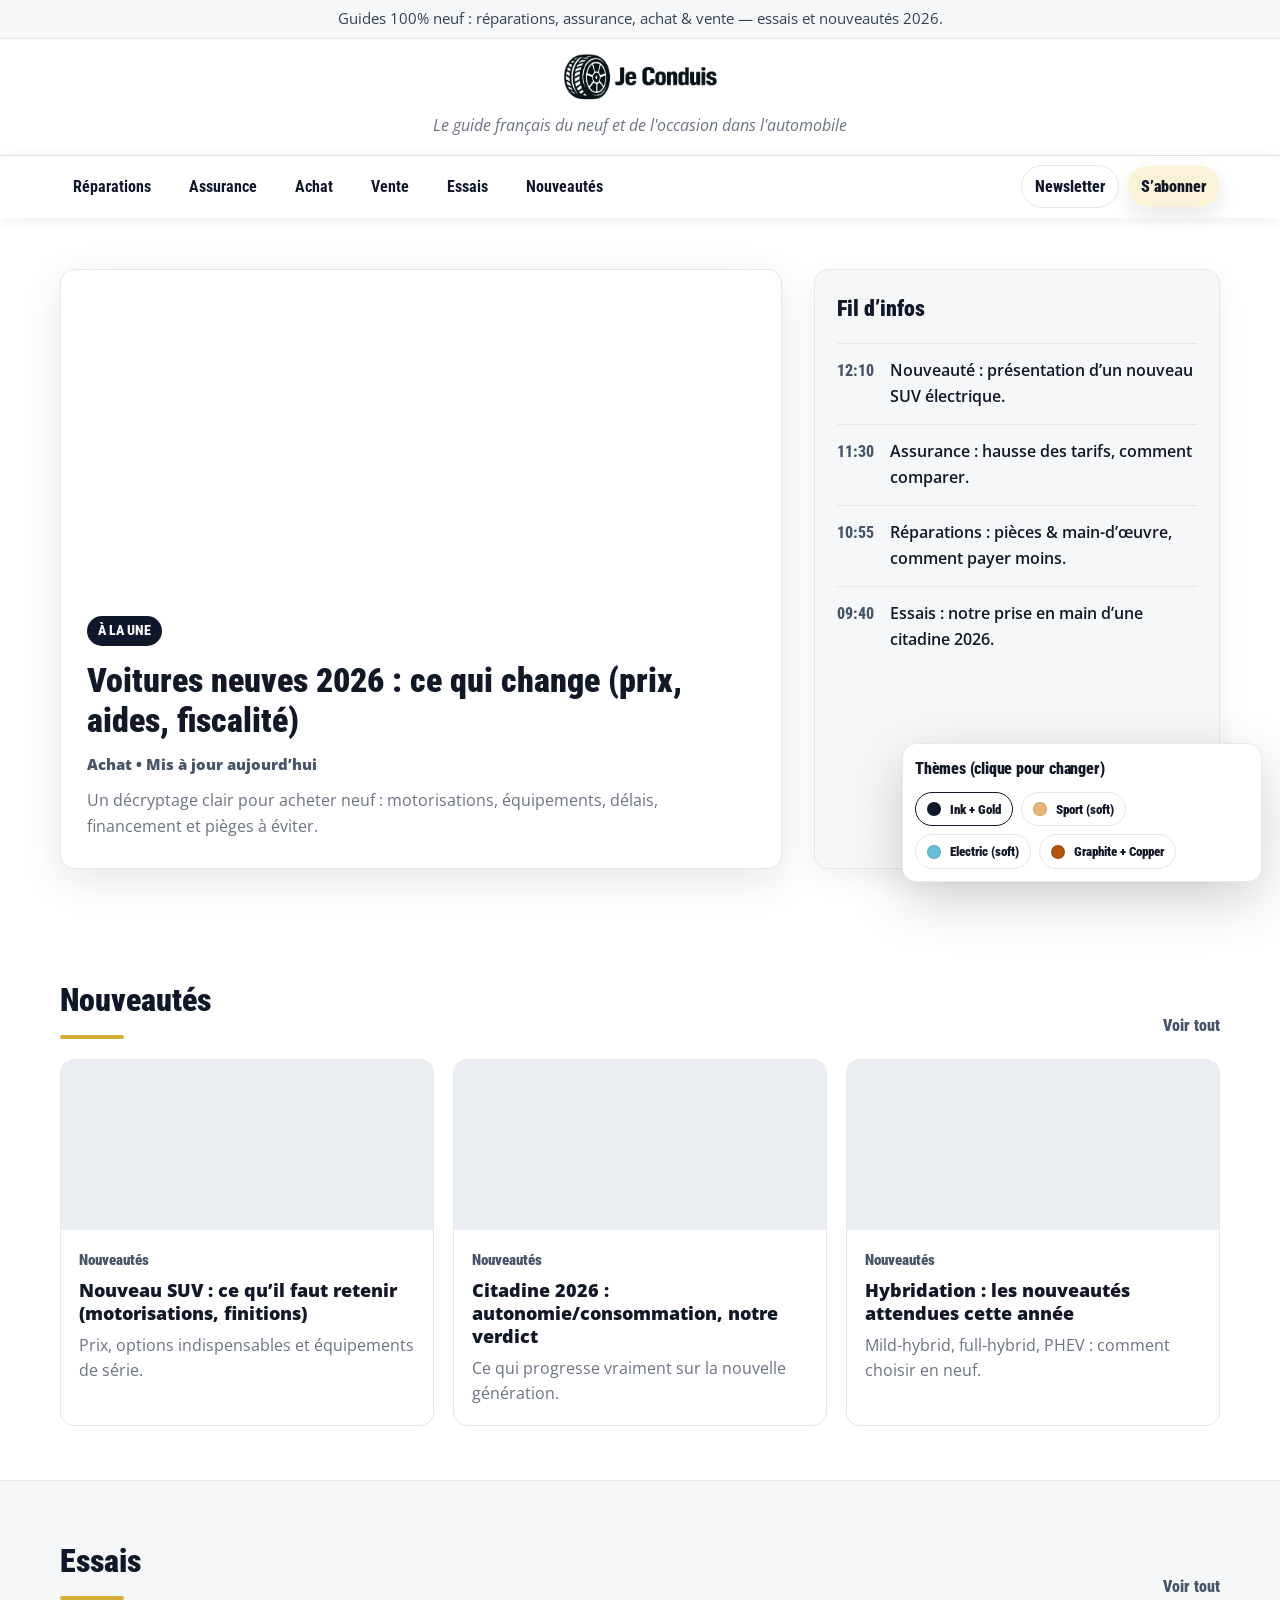
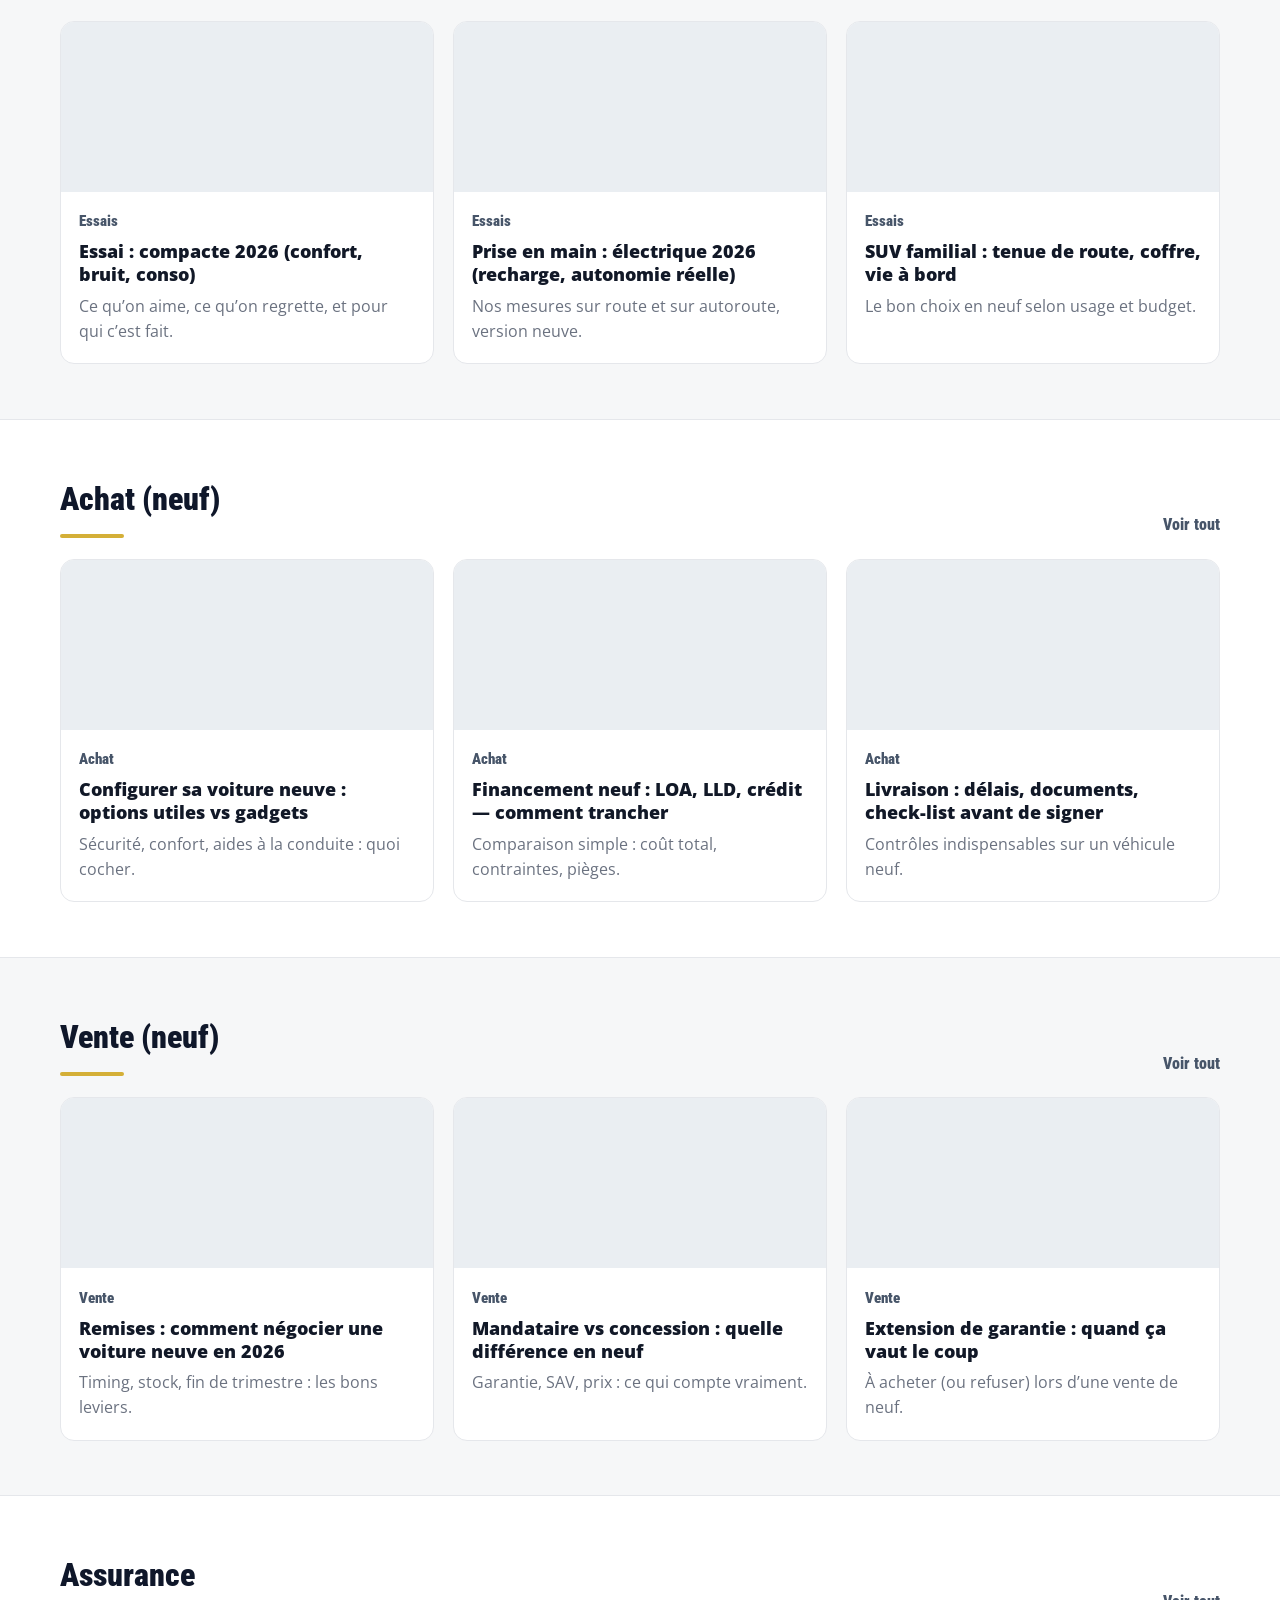
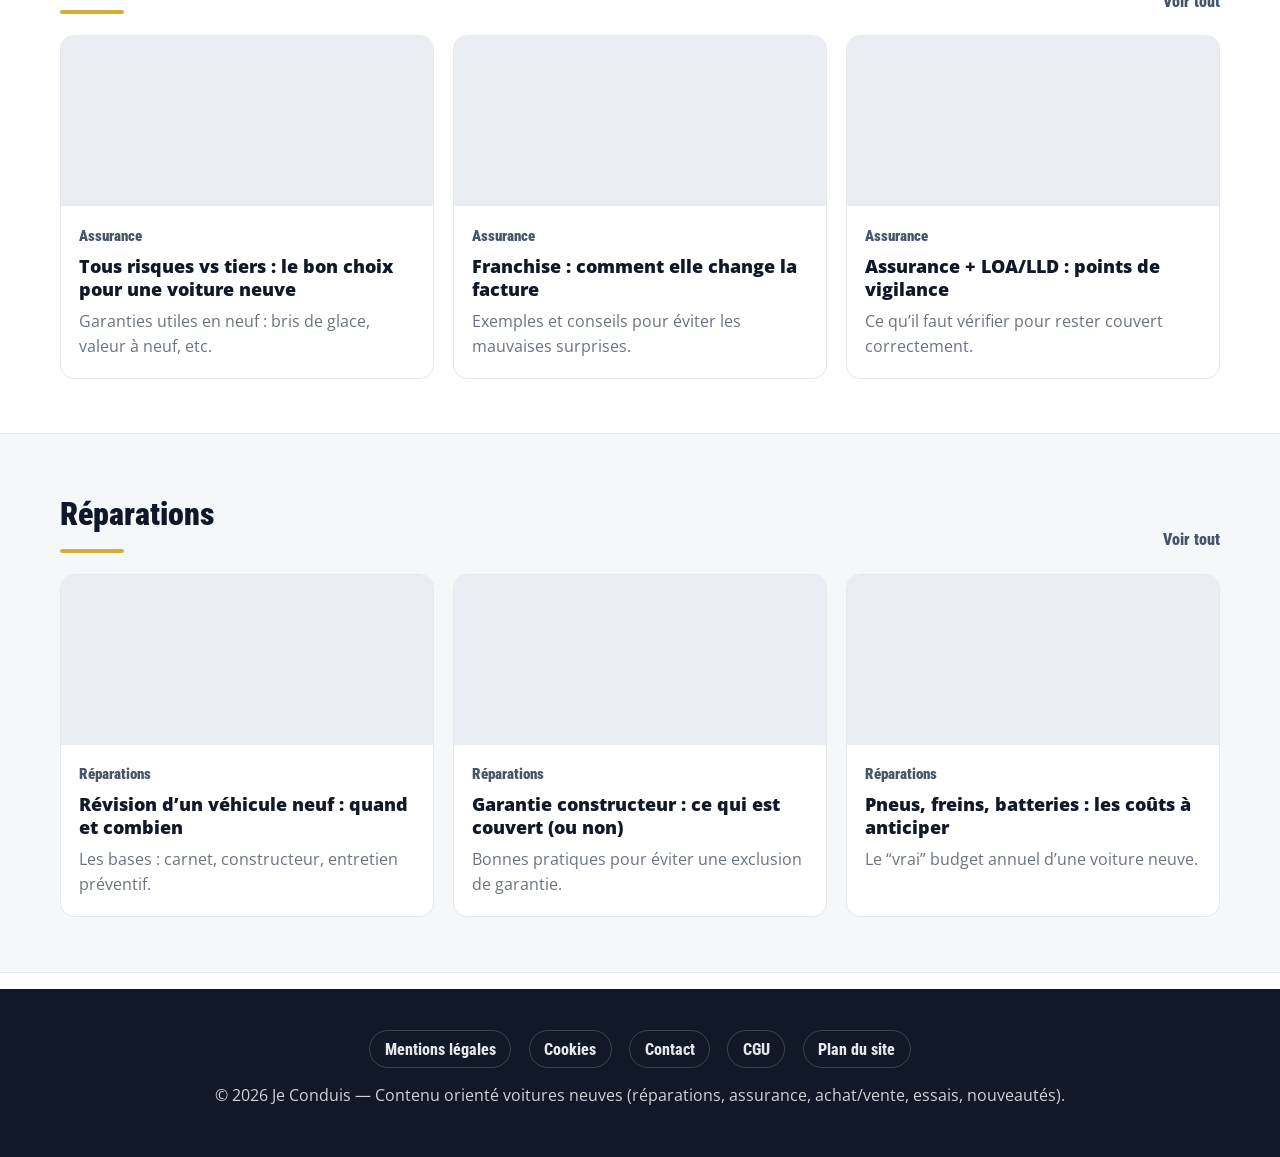
<file: index.html>
<!DOCTYPE html>
<!-- saved from url=(0014)about:internet -->
<html lang="fr" data-theme="ink-gold"><head><meta http-equiv="Content-Type" content="text/html; charset=UTF-8">
  
  <meta name="viewport" content="width=device-width, initial-scale=1.0">
  <title>Je Conduis - Neuf : Réparations, Assurance, Achat &amp; Vente</title>
  <meta name="description" content="Je Conduis : Réparations, assurance, achat et vente de voitures neuves, essais et nouveautés.">
  <meta name="theme-color" content="#111827">

  <link rel="preconnect" href="https://fonts.googleapis.com/">
  <link rel="preconnect" href="https://fonts.gstatic.com/" crossorigin="">
  <link href="https://fonts.googleapis.com/css2?family=Open+Sans:wght@400;600;700&family=Roboto+Condensed:wght@400;700;900&display=swap" rel="stylesheet">

  <style>

    /* =========================
       JE CONDUIS — TEMPLATE FIXE
       Thèmes cohérents + switcher cliquable
       CTA "S’abonner" : couleurs douces, sans bordure
       ========================= */

    :root{
      /* Neutres */
      --bg:#ffffff;
      --surface:#f6f7f8;
      --text:#111827;
      --muted:#6b7280;
      --border:#e5e7eb;

      /* Identité (pilotée par thème) */
      --ink:#0f172a;
      --accent:#d4af37;
      --accent-2:#475569;

      /* CTA */
      --cta-bg:#fbf3d7;
      --cta-text:var(--ink);

      /* Layout */
      --shadow: 0 12px 40px rgba(15,23,42,.10);
      --radius:14px;
      --container:1200px;

      /* Couleurs composants */
      --topbar-bg: var(--surface);
      --topbar-text: #334155;

      --logo-bg: #ffffff;
      --logo-title: var(--text);
      --logo-tagline: var(--muted);

      --nav-bg: #ffffff;
      --nav-link: var(--ink);
      --nav-hover-bg: var(--ink);
      --nav-hover-text: #ffffff;

      --badge-bg: var(--ink);
      --badge-text: #ffffff;

      --section-alt-bg: var(--surface);
      --h2-underline: var(--accent);

      --footer-bg: #111827;
      --footer-text: #e5e7eb;

      /* Switcher */
      --switcher-bg: #ffffff;
      --switcher-border: #e5e7eb;
      --switcher-text: #111827;
    }

    /* =========================
       THEMES
       ========================= */

    :root[data-theme="ink-gold"]{
      --ink:#0f172a;
      --accent:#d4af37;
      --accent-2:#475569;
      --h2-underline: var(--accent);

      --cta-bg:#fbf3d7;
      --cta-text:#111827;
    }

    /* Sport red devient "soft gold" (moins vif) */
    :root[data-theme="sport-red"]{
      --ink:#0b1220;
      --accent:#eab676;
      --accent-2:#334155;

      --topbar-bg: var(--ink);
      --topbar-text:#e5e7eb;
      --badge-bg: var(--accent);
      --h2-underline: var(--accent);

      --cta-bg:#eab676;
      --cta-text:#111827;
    }

    /* Electric blue devient "soft cyan" + ink #1E4B6F */
    :root[data-theme="electric-blue"]{
      --ink:#1E4B6F;
      --accent:#67bed9;
      --accent-2:#1E4B6F;

      --surface:#eff6ff;
      --section-alt-bg: var(--surface);
      --border:#dbeafe;

      --topbar-bg: var(--ink);
      --topbar-text:#dbeafe;
      --badge-bg: var(--accent);
      --h2-underline: var(--accent);

      --cta-bg:#67bed9;
      --cta-text:#1E4B6F;
    }

    :root[data-theme="graphite-copper"]{
      --ink:#111827;
      --accent:#b45309;
      --accent-2:#374151;

      --surface:#f3f4f6;
      --section-alt-bg: var(--surface);
      --h2-underline: var(--accent);
      --footer-bg:#0b0f17;

      --cta-bg:#f6e6d6;
      --cta-text:#111827;
    }

    *{box-sizing:border-box;margin:0;padding:0}
    body{font-family:"Open Sans",system-ui,-apple-system,Segoe UI,Roboto,Arial,sans-serif;background:var(--bg);color:var(--text);line-height:1.6}
    a{color:inherit;text-decoration:none}

    .topbar{background:var(--topbar-bg);color:var(--topbar-text);border-bottom:1px solid var(--border);padding:.45rem 1rem;text-align:center;font-size:.92rem}

    .logo-section{background:var(--logo-bg);padding:.85rem 0 1rem;text-align:center;position:relative;border-bottom:1px solid var(--border)}
    .logo-section:after{display:none}

    .container{max-width:var(--container);margin:0 auto;padding:0 1.25rem}
    .brand{display:inline-block;color:var(--logo-title)}
    .brand-title{font-family:"Roboto Condensed",sans-serif;font-weight:900;font-size:2.35rem;letter-spacing:-1.2px;line-height:1}
    .brand-tagline{margin-top:.25rem;color:var(--logo-tagline);font-style:italic;font-size:.98rem}

    .nav-wrap{background:var(--nav-bg);position:sticky;top:0;z-index:50;box-shadow:0 2px 12px rgba(15,23,42,.08)}
    .nav{display:flex;align-items:center;justify-content:space-between;gap:1rem;padding:.60rem 0}

    .nav-menu{display:flex;list-style:none;gap:.75rem;flex-wrap:wrap;align-items:center;font-family:"Roboto Condensed",sans-serif;font-weight:700}
    .nav-menu a{display:inline-block;color:var(--nav-link);padding:.45rem .75rem;border-radius:999px;transition:.2s ease;border:1px solid transparent;white-space:nowrap}
    .nav-menu a:hover{background:var(--nav-hover-bg);color:var(--nav-hover-text)}

    .nav-cta{display:flex;gap:.6rem;align-items:center}
    .btn{display:inline-flex;align-items:center;justify-content:center;border-radius:999px;padding:.48rem .80rem;border:1px solid var(--border);background:#fff;color:var(--ink);font-weight:800;font-family:"Roboto Condensed",sans-serif;cursor:pointer;transition:.2s ease;white-space:nowrap}

    /* CTA S'abonner : sans bordure */
    .btn.primary{background:var(--cta-bg);border:none;color:var(--cta-text);font-weight:900;box-shadow:0 8px 20px rgba(15,23,42,.10)}
    .btn.primary:hover{transform:translateY(-1px);box-shadow:0 12px 28px rgba(15,23,42,.14)}
    .btn.primary:active{transform:translateY(0);box-shadow:0 6px 14px rgba(15,23,42,.10)}

    .btn:hover{transform:translateY(-1px)}

    .burger{display:none;width:42px;height:38px;border-radius:10px;border:1px solid var(--border);background:#fff;cursor:pointer;align-items:center;justify-content:center;flex-direction:column;gap:5px}
    .burger span{width:20px;height:2px;background:var(--ink);display:block}

    .hero{background:linear-gradient(rgba(255,255,255,.92),rgba(255,255,255,.92)),url("https://via.placeholder.com/1920x700/F6F7F8/111827?text=JE+CONDUIS+-+HERO") center/cover;padding:3.2rem 0}
    .hero-grid{display:grid;grid-template-columns:1.6fr .9fr;gap:2rem;align-items:stretch}

    .hero-card{background:var(--bg);border:1px solid var(--border);border-radius:var(--radius);overflow:hidden;box-shadow:var(--shadow)}
    .hero-media{height:320px;background:url("https://via.placeholder.com/1200x700/FFFFFF/111827?text=Article+%C3%80+la+une+(Neuf)") center/cover}
    .hero-content{padding:1.6rem 1.6rem 1.8rem}

    .badge{display:inline-flex;align-items:center;gap:.4rem;background:var(--badge-bg);color:var(--badge-text);border-radius:999px;padding:.28rem .7rem;font-size:.85rem;font-weight:800;font-family:"Roboto Condensed",sans-serif}

    .hero-title{font-family:"Roboto Condensed",sans-serif;font-weight:900;font-size:2.1rem;line-height:1.2;margin-top:.9rem}
    .meta{color:var(--accent-2);font-weight:800;margin-top:.7rem;font-size:.95rem}
    .lead{color:var(--muted);margin-top:.7rem}

    .side-panel{background:var(--surface);border:1px solid var(--border);border-radius:var(--radius);padding:1.4rem;box-shadow:0 10px 30px rgba(15,23,42,.06)}
    .side-title{font-family:"Roboto Condensed",sans-serif;font-weight:900;font-size:1.35rem;color:var(--ink);margin-bottom:1rem}

    .live-item{display:flex;justify-content:space-between;gap:1rem;padding:.9rem 0;border-top:1px solid var(--border)}
    .live-item:first-of-type{border-top:none;padding-top:0}
    .live-time{color:var(--accent-2);font-weight:800;font-family:"Roboto Condensed",sans-serif;white-space:nowrap}
    .live-text{color:var(--text);font-weight:600}

    .section{padding:3.4rem 0}
    .section.alt{background:var(--section-alt-bg);border-top:1px solid var(--border);border-bottom:1px solid var(--border)}

    .section-head{display:flex;justify-content:space-between;align-items:end;gap:1rem;margin-bottom:1.3rem}

    .h2{font-family:"Roboto Condensed",sans-serif;font-weight:900;font-size:2rem;color:var(--ink);position:relative}
    .h2:after{content:"";display:block;width:64px;height:4px;background:var(--h2-underline);margin-top:.55rem;border-radius:6px}

    .seeall{color:var(--accent-2);font-weight:900;font-family:"Roboto Condensed",sans-serif}

    .grid{display:grid;grid-template-columns:repeat(3,1fr);gap:1.2rem}

    .card{background:#fff;border:1px solid var(--border);border-radius:var(--radius);overflow:hidden;transition:.2s ease;position:relative}
    .card:hover{transform:translateY(-4px);box-shadow:0 14px 40px rgba(15,23,42,.12);border-color:rgba(15,23,42,.18)}

    .card-media{height:170px;background:#eaeef2;background-size:cover;background-position:center}
    .card-body{padding:1.1rem 1.1rem 1.2rem}

    .card-kicker{color:var(--accent-2);font-weight:900;font-family:"Roboto Condensed",sans-serif;font-size:.95rem}
    .card-title{margin-top:.35rem;font-weight:900;font-size:1.15rem;line-height:1.25;color:var(--text)}
    .card-desc{margin-top:.55rem;color:var(--muted);font-size:.98rem}

    footer{background:var(--footer-bg);color:var(--footer-text);padding:3rem 0;margin-top:1rem}
    .footer-links{display:flex;justify-content:center;flex-wrap:wrap;gap:.9rem 1.1rem;list-style:none;margin-bottom:1.3rem}
    .footer-links a{border:1px solid rgba(255,255,255,.18);padding:.55rem .9rem;border-radius:999px;color:var(--footer-text);font-weight:800;font-family:"Roboto Condensed",sans-serif}

    .theme-switcher{position:fixed;right:18px;bottom:18px;z-index:9999;background:var(--switcher-bg);border:1px solid var(--switcher-border);border-radius:14px;padding:.75rem;box-shadow:0 18px 55px rgba(0,0,0,.18);width:min(360px, calc(100vw - 36px))}
    .theme-switcher-title{font-family:"Roboto Condensed",sans-serif;font-weight:900;letter-spacing:-.2px;font-size:.98rem;color:var(--switcher-text);margin-bottom:.65rem}
    .theme-grid{display:flex;gap:.5rem;flex-wrap:wrap}
    .theme-btn{display:flex;align-items:center;gap:.55rem;padding:.55rem .7rem;border-radius:999px;border:1px solid var(--switcher-border);background:#fff;cursor:pointer;font-weight:900;font-family:"Roboto Condensed",sans-serif;color:#111827}
    .theme-btn[aria-pressed="true"]{border-color:#111827}
    .theme-dot{width:14px;height:14px;border-radius:50%;border:1px solid rgba(0,0,0,.12)}

    @media (max-width: 980px){.hero-grid{grid-template-columns:1fr}.grid{grid-template-columns:repeat(2,1fr)}}
    @media (max-width: 720px){
      .brand-title{font-size:2.1rem}
      .nav-menu{display:none}
      .nav-menu.active{display:flex;flex-direction:column;align-items:stretch;position:absolute;left:0;right:0;top:100%;background:var(--nav-bg);border-bottom:1px solid var(--border);padding:1rem 1.25rem}
      .nav{position:relative}
      .burger{display:flex}
      .grid{grid-template-columns:1fr}
      .hero-title{font-size:1.75rem}
      .hero-media{height:240px}
    }

  </style>
</head>

<body>
  <div class="topbar">
    Guides 100% neuf : réparations, assurance, achat &amp; vente — essais et nouveautés 2026.
  </div>

  <!-- LOGO AU-DESSUS DU MENU -->
  <section class="logo-section">
    <div class="container">
      <a class="brand" href="index.html" aria-label="Accueil Je Conduis">
        <div class="brand-title"><img src="logo.png" alt="Je Conduis" width="160" height="auto"></div>
        <div class="brand-tagline">Le guide français du neuf et de l'occasion dans l'automobile</div>
      </a>
    </div>
  </section>

  <!-- MENU (vos catégories) -->
  <div class="nav-wrap">
    <div class="container">
      <nav class="nav" aria-label="Navigation principale">
        <ul class="nav-menu" id="navMenu">
          <li><a href="reparations.html">Réparations</a></li>
          <li><a href="assurance.html">Assurance</a></li>
          <li><a href="achat.html">Achat</a></li>
          <li><a href="vente.html">Vente</a></li>
          <li><a href="essais.html">Essais</a></li>
          <li><a href="nouveautes.html">Nouveautés</a></li>
        </ul>

        <div class="nav-cta">
          <a class="btn" href="newsletter.html">Newsletter</a>
          <a class="btn primary" href="abonnement.html">S’abonner</a>
          <button class="burger" type="button" aria-label="Ouvrir le menu" onclick="toggleMenu()">
            <span></span><span></span><span></span>
          </button>
        </div>
      </nav>
    </div>
  </div>

  <!-- HERO + FIL D’INFOS -->
  <section class="hero" id="accueil">
    <div class="container">
      <div class="hero-grid">
        <article class="hero-card">
          <div class="hero-media" role="img" aria-label="Image article à la une"></div>
          <div class="hero-content">
            <span class="badge">À LA UNE</span>
            <h1 class="hero-title">Voitures neuves 2026 : ce qui change (prix, aides, fiscalité)</h1>
            <div class="meta">Achat • Mis à jour aujourd’hui</div>
            <p class="lead">Un décryptage clair pour acheter neuf : motorisations, équipements, délais, financement et pièges à éviter.</p>
          </div>
        </article>

        <aside class="side-panel" aria-label="Fil d’infos">
          <div class="side-title">Fil d’infos</div>
          <div class="live-item">
            <div class="live-time">12:10</div>
            <div class="live-text">Nouveauté : présentation d’un nouveau SUV électrique.</div>
          </div>
          <div class="live-item">
            <div class="live-time">11:30</div>
            <div class="live-text">Assurance : hausse des tarifs, comment comparer.</div>
          </div>
          <div class="live-item">
            <div class="live-time">10:55</div>
            <div class="live-text">Réparations : pièces &amp; main-d’œuvre, comment payer moins.</div>
          </div>
          <div class="live-item">
            <div class="live-time">09:40</div>
            <div class="live-text">Essais : notre prise en main d’une citadine 2026.</div>
          </div>
        </aside>
      </div>
    </div>
  </section>

  <!-- NOUVEAUTÉS -->
  <section class="section" id="nouveautes">
    <div class="container">
      <div class="section-head">
        <div class="h2">Nouveautés</div>
        <a class="seeall" href="nouveautes.html">Voir tout</a>
      </div>

      <div class="grid">
        <article class="card">
          <div class="card-media" style="background-image:url(&#39;https://via.placeholder.com/900x600/F6F7F8/111827?text=Nouveaut%C3%A9+1&#39;);"></div>
          <div class="card-body">
            <div class="card-kicker">Nouveautés</div>
            <div class="card-title">Nouveau SUV : ce qu’il faut retenir (motorisations, finitions)</div>
            <div class="card-desc">Prix, options indispensables et équipements de série.</div>
          </div>
        </article>

        <article class="card">
          <div class="card-media" style="background-image:url(&#39;https://via.placeholder.com/900x600/F6F7F8/111827?text=Nouveaut%C3%A9+2&#39;);"></div>
          <div class="card-body">
            <div class="card-kicker">Nouveautés</div>
            <div class="card-title">Citadine 2026 : autonomie/consommation, notre verdict</div>
            <div class="card-desc">Ce qui progresse vraiment sur la nouvelle génération.</div>
          </div>
        </article>

        <article class="card">
          <div class="card-media" style="background-image:url(&#39;https://via.placeholder.com/900x600/F6F7F8/111827?text=Nouveaut%C3%A9+3&#39;);"></div>
          <div class="card-body">
            <div class="card-kicker">Nouveautés</div>
            <div class="card-title">Hybridation : les nouveautés attendues cette année</div>
            <div class="card-desc">Mild-hybrid, full-hybrid, PHEV : comment choisir en neuf.</div>
          </div>
        </article>
      </div>
    </div>
  </section>

  <!-- ESSAIS -->
  <section class="section alt" id="essais">
    <div class="container">
      <div class="section-head">
        <div class="h2">Essais</div>
        <a class="seeall" href="essais.html">Voir tout</a>
      </div>

      <div class="grid">
        <article class="card">
          <div class="card-media" style="background-image:url(&#39;https://via.placeholder.com/900x600/FFFFFF/111827?text=Essai+1&#39;);"></div>
          <div class="card-body">
            <div class="card-kicker">Essais</div>
            <div class="card-title">Essai : compacte 2026 (confort, bruit, conso)</div>
            <div class="card-desc">Ce qu’on aime, ce qu’on regrette, et pour qui c’est fait.</div>
          </div>
        </article>

        <article class="card">
          <div class="card-media" style="background-image:url(&#39;https://via.placeholder.com/900x600/FFFFFF/111827?text=Essai+2&#39;);"></div>
          <div class="card-body">
            <div class="card-kicker">Essais</div>
            <div class="card-title">Prise en main : électrique 2026 (recharge, autonomie réelle)</div>
            <div class="card-desc">Nos mesures sur route et sur autoroute, version neuve.</div>
          </div>
        </article>

        <article class="card">
          <div class="card-media" style="background-image:url(&#39;https://via.placeholder.com/900x600/FFFFFF/111827?text=Essai+3&#39;);"></div>
          <div class="card-body">
            <div class="card-kicker">Essais</div>
            <div class="card-title">SUV familial : tenue de route, coffre, vie à bord</div>
            <div class="card-desc">Le bon choix en neuf selon usage et budget.</div>
          </div>
        </article>
      </div>
    </div>
  </section>

  <!-- ACHAT (NEUF UNIQUEMENT) -->
  <section class="section" id="achat">
    <div class="container">
      <div class="section-head">
        <div class="h2">Achat (neuf)</div>
        <a class="seeall" href="achat.html">Voir tout</a>
      </div>

      <div class="grid">
        <article class="card">
          <div class="card-media" style="background-image:url(&#39;https://via.placeholder.com/900x600/F6F7F8/111827?text=Achat+Neuf+1&#39;);"></div>
          <div class="card-body">
            <div class="card-kicker">Achat</div>
            <div class="card-title">Configurer sa voiture neuve : options utiles vs gadgets</div>
            <div class="card-desc">Sécurité, confort, aides à la conduite : quoi cocher.</div>
          </div>
        </article>

        <article class="card">
          <div class="card-media" style="background-image:url(&#39;https://via.placeholder.com/900x600/F6F7F8/111827?text=Achat+Neuf+2&#39;);"></div>
          <div class="card-body">
            <div class="card-kicker">Achat</div>
            <div class="card-title">Financement neuf : LOA, LLD, crédit — comment trancher</div>
            <div class="card-desc">Comparaison simple : coût total, contraintes, pièges.</div>
          </div>
        </article>

        <article class="card">
          <div class="card-media" style="background-image:url(&#39;https://via.placeholder.com/900x600/F6F7F8/111827?text=Achat+Neuf+3&#39;);"></div>
          <div class="card-body">
            <div class="card-kicker">Achat</div>
            <div class="card-title">Livraison : délais, documents, check-list avant de signer</div>
            <div class="card-desc">Contrôles indispensables sur un véhicule neuf.</div>
          </div>
        </article>
      </div>
    </div>
  </section>

  <!-- VENTE (NEUF : offres, mandataires, concessions) -->
  <section class="section alt" id="vente">
    <div class="container">
      <div class="section-head">
        <div class="h2">Vente (neuf)</div>
        <a class="seeall" href="vente.html">Voir tout</a>
      </div>

      <div class="grid">
        <article class="card">
          <div class="card-media" style="background-image:url(&#39;https://via.placeholder.com/900x600/FFFFFF/111827?text=Vente+Neuf+1&#39;);"></div>
          <div class="card-body">
            <div class="card-kicker">Vente</div>
            <div class="card-title">Remises : comment négocier une voiture neuve en 2026</div>
            <div class="card-desc">Timing, stock, fin de trimestre : les bons leviers.</div>
          </div>
        </article>

        <article class="card">
          <div class="card-media" style="background-image:url(&#39;https://via.placeholder.com/900x600/FFFFFF/111827?text=Vente+Neuf+2&#39;);"></div>
          <div class="card-body">
            <div class="card-kicker">Vente</div>
            <div class="card-title">Mandataire vs concession : quelle différence en neuf</div>
            <div class="card-desc">Garantie, SAV, prix : ce qui compte vraiment.</div>
          </div>
        </article>

        <article class="card">
          <div class="card-media" style="background-image:url(&#39;https://via.placeholder.com/900x600/FFFFFF/111827?text=Vente+Neuf+3&#39;);"></div>
          <div class="card-body">
            <div class="card-kicker">Vente</div>
            <div class="card-title">Extension de garantie : quand ça vaut le coup</div>
            <div class="card-desc">À acheter (ou refuser) lors d’une vente de neuf.</div>
          </div>
        </article>
      </div>
    </div>
  </section>

  <!-- ASSURANCE -->
  <section class="section" id="assurance">
    <div class="container">
      <div class="section-head">
        <div class="h2">Assurance</div>
        <a class="seeall" href="assurance.html">Voir tout</a>
      </div>

      <div class="grid">
        <article class="card">
          <div class="card-media" style="background-image:url(&#39;https://via.placeholder.com/900x600/F6F7F8/111827?text=Assurance+1&#39;);"></div>
          <div class="card-body">
            <div class="card-kicker">Assurance</div>
            <div class="card-title">Tous risques vs tiers : le bon choix pour une voiture neuve</div>
            <div class="card-desc">Garanties utiles en neuf : bris de glace, valeur à neuf, etc.</div>
          </div>
        </article>

        <article class="card">
          <div class="card-media" style="background-image:url(&#39;https://via.placeholder.com/900x600/F6F7F8/111827?text=Assurance+2&#39;);"></div>
          <div class="card-body">
            <div class="card-kicker">Assurance</div>
            <div class="card-title">Franchise : comment elle change la facture</div>
            <div class="card-desc">Exemples et conseils pour éviter les mauvaises surprises.</div>
          </div>
        </article>

        <article class="card">
          <div class="card-media" style="background-image:url(&#39;https://via.placeholder.com/900x600/F6F7F8/111827?text=Assurance+3&#39;);"></div>
          <div class="card-body">
            <div class="card-kicker">Assurance</div>
            <div class="card-title">Assurance + LOA/LLD : points de vigilance</div>
            <div class="card-desc">Ce qu’il faut vérifier pour rester couvert correctement.</div>
          </div>
        </article>
      </div>
    </div>
  </section>

  <!-- RÉPARATIONS -->
  <section class="section alt" id="reparations">
    <div class="container">
      <div class="section-head">
        <div class="h2">Réparations</div>
        <a class="seeall" href="reparations.html">Voir tout</a>
      </div>

      <div class="grid">
        <article class="card">
          <div class="card-media" style="background-image:url(&#39;https://via.placeholder.com/900x600/FFFFFF/111827?text=R%C3%A9parations+1&#39;);"></div>
          <div class="card-body">
            <div class="card-kicker">Réparations</div>
            <div class="card-title">Révision d’un véhicule neuf : quand et combien</div>
            <div class="card-desc">Les bases : carnet, constructeur, entretien préventif.</div>
          </div>
        </article>

        <article class="card">
          <div class="card-media" style="background-image:url(&#39;https://via.placeholder.com/900x600/FFFFFF/111827?text=R%C3%A9parations+2&#39;);"></div>
          <div class="card-body">
            <div class="card-kicker">Réparations</div>
            <div class="card-title">Garantie constructeur : ce qui est couvert (ou non)</div>
            <div class="card-desc">Bonnes pratiques pour éviter une exclusion de garantie.</div>
          </div>
        </article>

        <article class="card">
          <div class="card-media" style="background-image:url(&#39;https://via.placeholder.com/900x600/FFFFFF/111827?text=R%C3%A9parations+3&#39;);"></div>
          <div class="card-body">
            <div class="card-kicker">Réparations</div>
            <div class="card-title">Pneus, freins, batteries : les coûts à anticiper</div>
            <div class="card-desc">Le “vrai” budget annuel d’une voiture neuve.</div>
          </div>
        </article>
      </div>
    </div>
  </section>

  <footer>
    <div class="container">
      <ul class="footer-links">
        <li><a href="mentions-legales.html">Mentions légales</a></li>
        <li><a href="politique-cookies.html">Cookies</a></li>
        <li><a href="contact.html">Contact</a></li>
        <li><a href="cgu.html">CGU</a></li>
        <li><a href="plan-du-site.html">Plan du site</a></li>
      </ul>
      <div style="text-align:center;opacity:.9;">
        © 2026 Je Conduis — Contenu orienté voitures neuves (réparations, assurance, achat/vente, essais, nouveautés).
      </div>
    </div>
  </footer>


  <!-- Switcher thèmes -->
  <div class="theme-switcher" aria-label="Choisir un thème">
    <div class="theme-switcher-title">Thèmes (clique pour changer)</div>
    <div class="theme-grid">
      <button class="theme-btn" data-theme="ink-gold" aria-pressed="true" type="button"><span class="theme-dot" style="background:#0f172a"></span> Ink + Gold</button>
      <button class="theme-btn" data-theme="sport-red" aria-pressed="false" type="button"><span class="theme-dot" style="background:#eab676"></span> Sport (soft)</button>
      <button class="theme-btn" data-theme="electric-blue" aria-pressed="false" type="button"><span class="theme-dot" style="background:#67bed9"></span> Electric (soft)</button>
      <button class="theme-btn" data-theme="graphite-copper" aria-pressed="false" type="button"><span class="theme-dot" style="background:#b45309"></span> Graphite + Copper</button>
    </div>
  </div>


  <script>
    function toggleMenu(){
      document.getElementById("navMenu").classList.toggle("active");
    }

    (function(){
      const root = document.documentElement;
      const buttons = document.querySelectorAll('.theme-btn');
      const KEY = 'jc_theme';

      function applyTheme(theme){
        root.setAttribute('data-theme', theme);
        buttons.forEach(b => b.setAttribute('aria-pressed', String(b.dataset.theme === theme)));
        try{ localStorage.setItem(KEY, theme); }catch(e){}
      }

      let saved = null;
      try{ saved = localStorage.getItem(KEY); }catch(e){}
      if(saved){ applyTheme(saved); }

      buttons.forEach(btn => {
        btn.addEventListener('click', () => applyTheme(btn.dataset.theme));
      });
    })();
  </script>


</body></html>
</file>
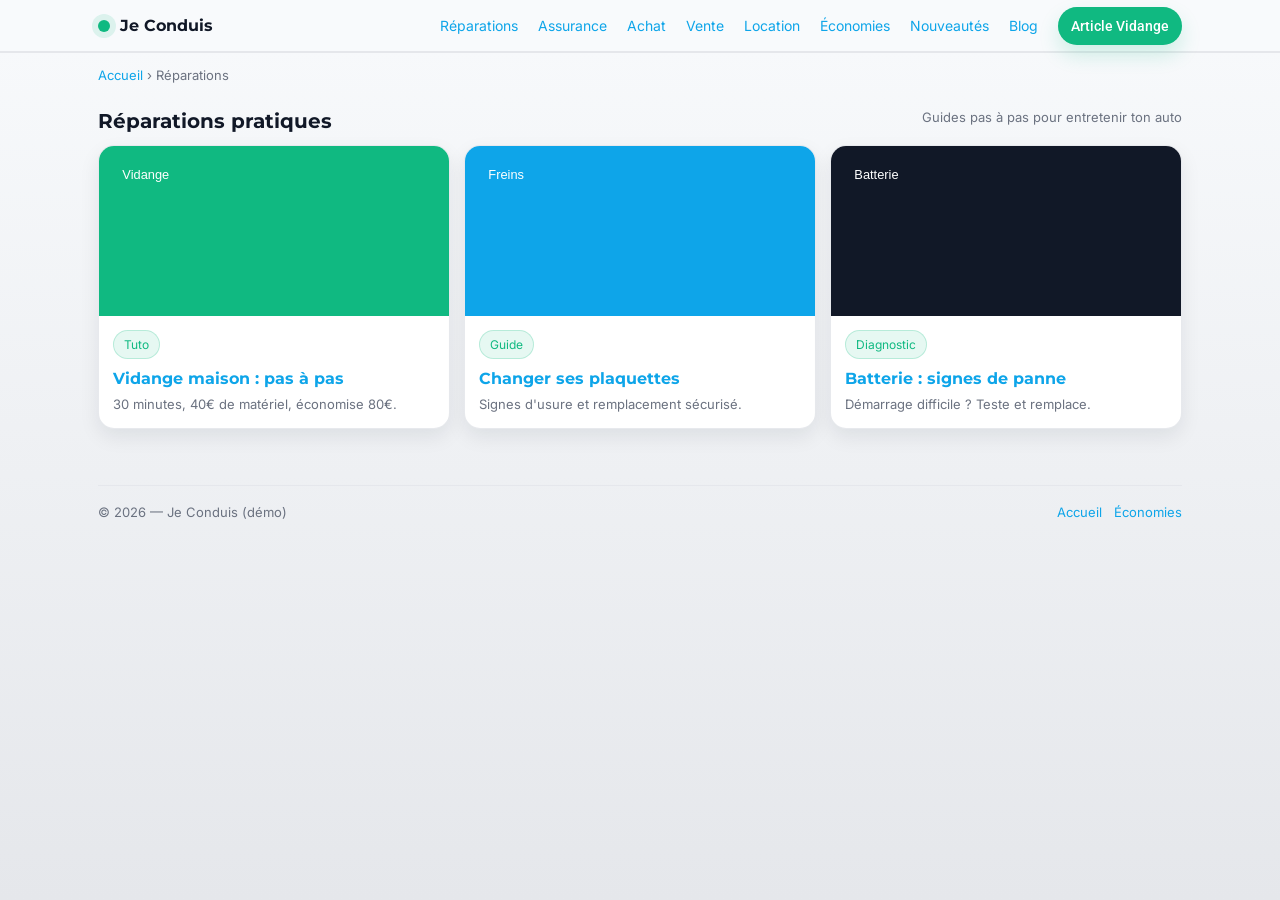
<file: reparations/index.html>
<!doctype html>
<html lang="fr">
<head>
  <meta charset="utf-8" />
  <meta name="viewport" content="width=device-width,initial-scale=1" />
  <title>Je Conduis — Réparations</title>
  
  <link rel="preconnect" href="https://fonts.googleapis.com">
  <link rel="preconnect" href="https://fonts.gstatic.com" crossorigin>
  <link href="https://fonts.googleapis.com/css2?family=Inter:wght@400;600&family=Montserrat:wght@700&family=Roboto:wght@500&display=swap" rel="stylesheet">
  
  <link rel="stylesheet" href="../assets/style.css" />
</head>
<body>
  <header>
    <div class="container">
      <div class="nav">
        <a class="brand" href="../index.html"><span class="logo-dot"></span><span>Je Conduis</span></a>
        <nav>
          <ul>
            <li><a href="./index.html">Réparations</a></li>
            <li><a href="#">Assurance</a></li>
            <li><a href="#">Achat</a></li>
            <li><a href="#">Vente</a></li>
            <li><a href="#">Location</a></li>
            <li><a href="../economies/index.html">Économies</a></li>
            <li><a href="#">Nouveautés</a></li>
            <li><a href="#">Blog</a></li>
            <li><a class="nav-cta" href="./vidange.html">Article Vidange</a></li>
          </ul>
        </nav>
      </div>
    </div>
  </header>

  <main>
    <div class="container">
      <div class="breadcrumb">
        <a href="../index.html">Accueil</a> › Réparations
      </div>

      <section>
        <div class="section-title">
          <h2>Réparations pratiques</h2>
          <p>Guides pas à pas pour entretenir ton auto</p>
        </div>

        <div class="grid-3">
          <article class="card">
            <img alt="Vidange" src="data:image/svg+xml;utf8,<svg xmlns='http://www.w3.org/2000/svg' width='1200' height='700'><rect width='1200' height='700' fill='%2310B981'/><text x='80' y='170' font-family='Inter, Arial' font-size='44' fill='%23FFFFFF'>Vidange</text></svg>" />
            <div class="card-body">
              <span class="tag">Tuto</span>
              <h3><a href="./vidange.html">Vidange maison : pas à pas</a></h3>
              <p>30 minutes, 40€ de matériel, économise 80€.</p>
            </div>
          </article>

          <article class="card">
            <img alt="Freins" src="data:image/svg+xml;utf8,<svg xmlns='http://www.w3.org/2000/svg' width='1200' height='700'><rect width='1200' height='700' fill='%230EA5E9'/><text x='80' y='170' font-family='Inter, Arial' font-size='44' fill='%23FFFFFF'>Freins</text></svg>" />
            <div class="card-body">
              <span class="tag">Guide</span>
              <h3><a href="#">Changer ses plaquettes</a></h3>
              <p>Signes d'usure et remplacement sécurisé.</p>
            </div>
          </article>

          <article class="card">
            <img alt="Batterie" src="data:image/svg+xml;utf8,<svg xmlns='http://www.w3.org/2000/svg' width='1200' height='700'><rect width='1200' height='700' fill='%23111827'/><text x='80' y='170' font-family='Inter, Arial' font-size='44' fill='%23FFFFFF'>Batterie</text></svg>" />
            <div class="card-body">
              <span class="tag">Diagnostic</span>
              <h3><a href="#">Batterie : signes de panne</a></h3>
              <p>Démarrage difficile ? Teste et remplace.</p>
            </div>
          </article>
        </div>
      </section>
    </div>
  </main>

  <footer>
    <div class="container">
      <div class="footer-grid">
        <div>© 2026 — Je Conduis (démo)</div>
        <div style="display:flex; gap:12px; flex-wrap:wrap;">
          <a href="../index.html">Accueil</a><a href="../economies/index.html">Économies</a>
        </div>
      </div>
    </div>
  </footer>
</body>
</html>
</file>
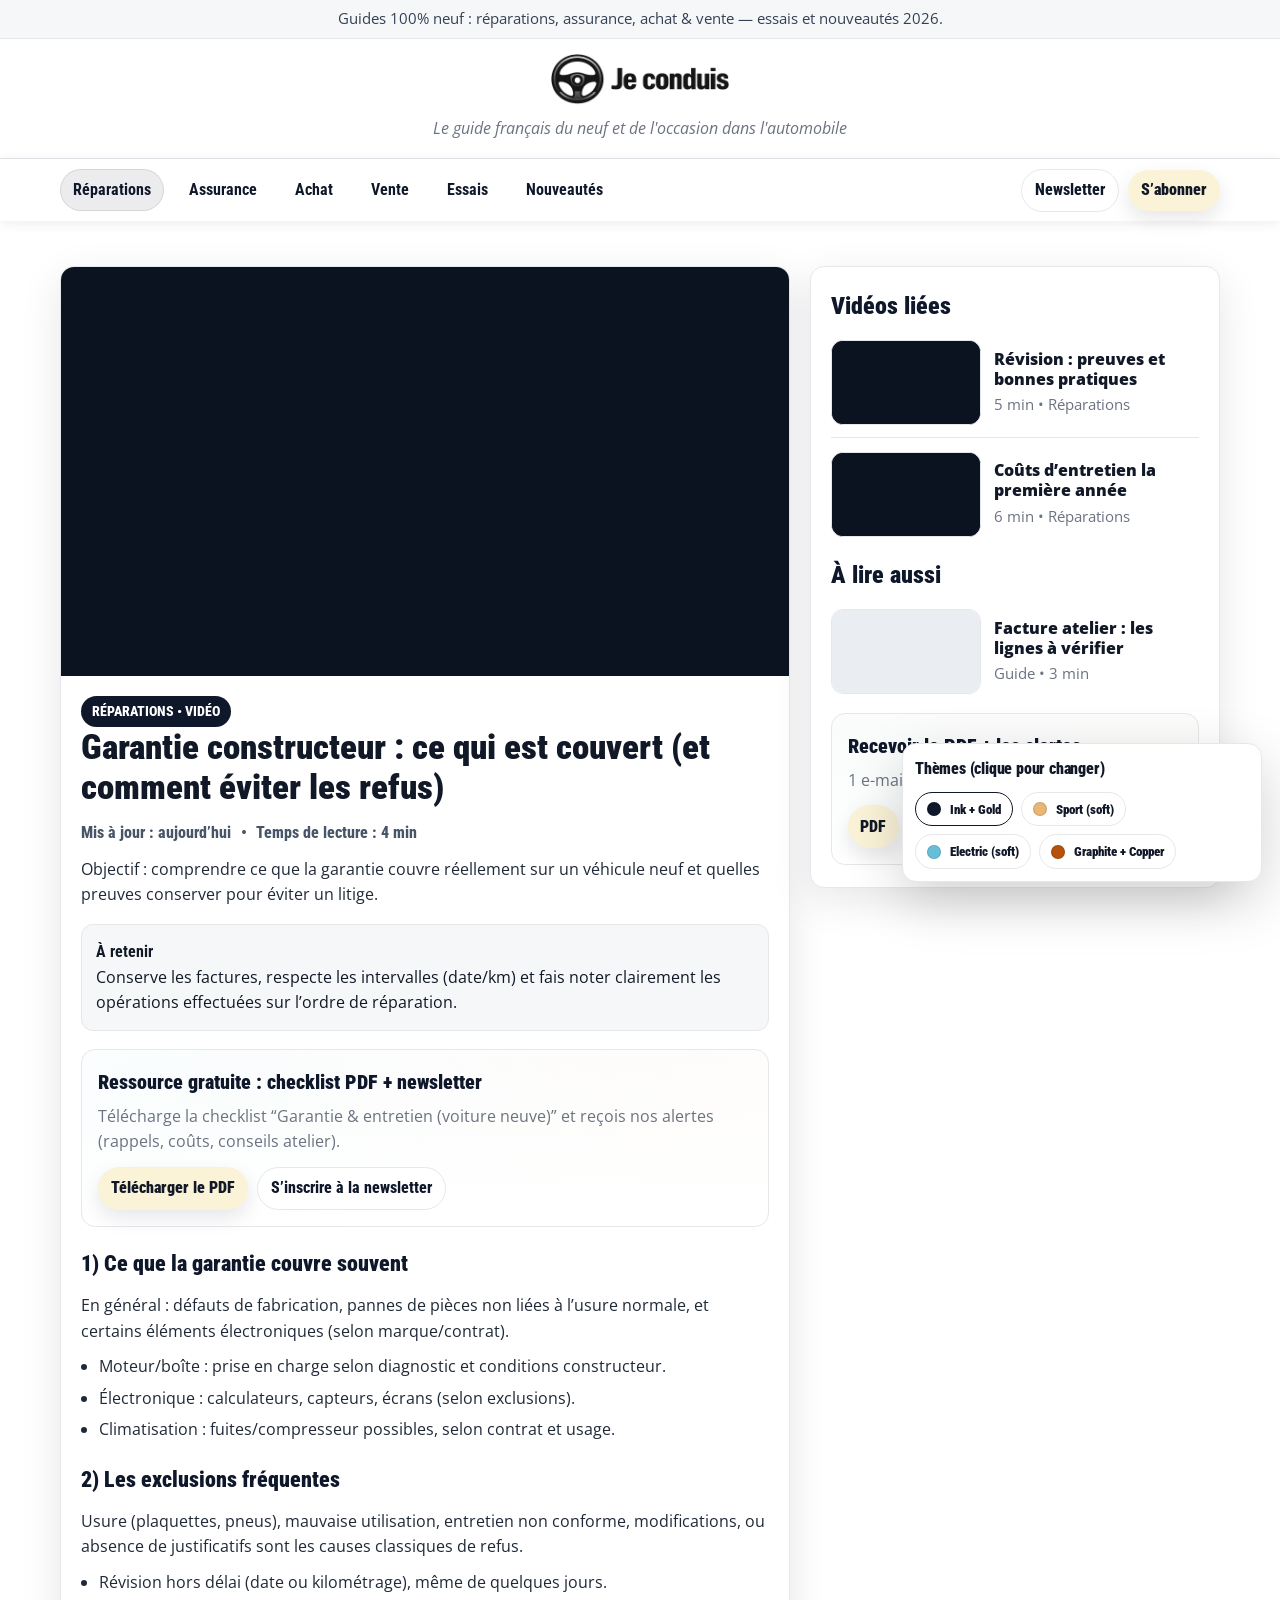
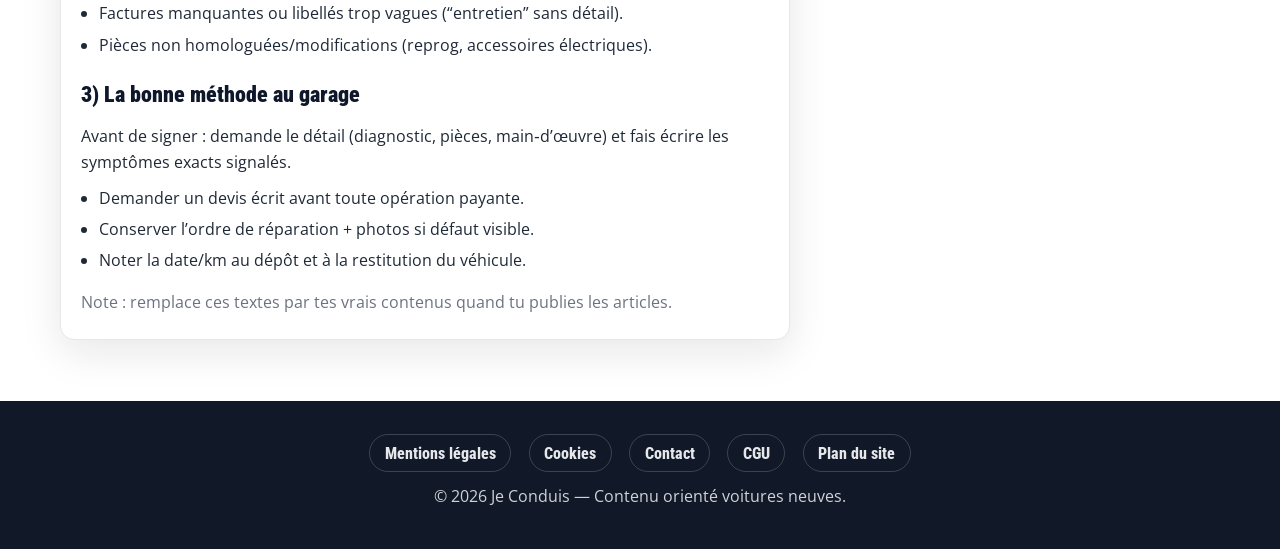
<file: blog-article.html>
<!DOCTYPE html>
<html lang="fr" data-theme="ink-gold">
<head>
  <meta charset="utf-8" />
  <meta name="viewport" content="width=device-width, initial-scale=1.0" />
  <title>Garantie constructeur : ce qui est couvert — Je Conduis</title>
  <meta name="description" content="Article Réparations : comprendre la garantie constructeur et les bonnes pratiques d’entretien." />
  <meta name="theme-color" content="#111827" />
  <link rel="preconnect" href="https://fonts.googleapis.com/" />
  <link rel="preconnect" href="https://fonts.gstatic.com/" crossorigin />
  <link href="https://fonts.googleapis.com/css2?family=Open+Sans:wght@400;600;700&family=Roboto+Condensed:wght@400;700;900&display=swap" rel="stylesheet" />
  <style>

    /* =========================
       JE CONDUIS — TEMPLATE FIXE
       Thèmes cohérents + switcher cliquable
       CTA "S’abonner" : couleurs douces, sans bordure
       + Lead magnet (PDF/newsletter)
       ========================= */

    :root{
      --bg:#ffffff;
      --surface:#f6f7f8;
      --text:#111827;
      --muted:#6b7280;
      --border:#e5e7eb;

      --ink:#0f172a;
      --accent:#d4af37;
      --accent-2:#475569;

      --cta-bg:#fbf3d7;
      --cta-text:var(--ink);

      --shadow: 0 12px 40px rgba(15,23,42,.10);
      --radius:14px;
      --container:1200px;

      --topbar-bg: var(--surface);
      --topbar-text: #334155;

      --logo-bg: #ffffff;
      --logo-title: var(--text);
      --logo-tagline: var(--muted);

      --nav-bg: #ffffff;
      --nav-link: var(--ink);
      --nav-hover-bg: var(--ink);
      --nav-hover-text: #ffffff;

      --badge-bg: var(--ink);
      --badge-text: #ffffff;

      --section-alt-bg: var(--surface);
      --h2-underline: var(--accent);

      --footer-bg: #111827;
      --footer-text: #e5e7eb;

      --switcher-bg: #ffffff;
      --switcher-border: #e5e7eb;
      --switcher-text: #111827;
    }

    :root[data-theme="ink-gold"]{
      --ink:#0f172a;
      --accent:#d4af37;
      --accent-2:#475569;
      --h2-underline: var(--accent);

      --cta-bg:#fbf3d7;
      --cta-text:#111827;
    }

    :root[data-theme="sport-red"]{
      --ink:#0b1220;
      --accent:#eab676;
      --accent-2:#334155;

      --topbar-bg: var(--ink);
      --topbar-text:#e5e7eb;
      --badge-bg: var(--accent);
      --h2-underline: var(--accent);

      --cta-bg:#eab676;
      --cta-text:#111827;
    }

    :root[data-theme="electric-blue"]{
      --ink:#1E4B6F;
      --accent:#67bed9;
      --accent-2:#1E4B6F;

      --surface:#eff6ff;
      --section-alt-bg: var(--surface);
      --border:#dbeafe;

      --topbar-bg: var(--ink);
      --topbar-text:#dbeafe;
      --badge-bg: var(--accent);
      --h2-underline: var(--accent);

      --cta-bg:#67bed9;
      --cta-text:#1E4B6F;
    }

    :root[data-theme="graphite-copper"]{
      --ink:#111827;
      --accent:#b45309;
      --accent-2:#374151;

      --surface:#f3f4f6;
      --section-alt-bg: var(--surface);
      --h2-underline: var(--accent);
      --footer-bg:#0b0f17;

      --cta-bg:#f6e6d6;
      --cta-text:#111827;
    }

    *{box-sizing:border-box;margin:0;padding:0}
    body{font-family:"Open Sans",system-ui,-apple-system,Segoe UI,Roboto,Arial,sans-serif;background:var(--bg);color:var(--text);line-height:1.6}
    a{color:inherit;text-decoration:none}

    .topbar{background:var(--topbar-bg);color:var(--topbar-text);border-bottom:1px solid var(--border);padding:.45rem 1rem;text-align:center;font-size:.92rem}
    .logo-section{background:var(--logo-bg);padding:.85rem 0 1rem;text-align:center;border-bottom:1px solid var(--border)}

    .container{max-width:var(--container);margin:0 auto;padding:0 1.25rem}
    .brand{display:inline-block;color:var(--logo-title)}
    .brand-title{font-family:"Roboto Condensed",sans-serif;font-weight:900;font-size:2.35rem;letter-spacing:-1.2px;line-height:1}
    .brand-tagline{margin-top:.25rem;color:var(--logo-tagline);font-style:italic;font-size:.98rem}

    .nav-wrap{background:var(--nav-bg);position:sticky;top:0;z-index:50;box-shadow:0 2px 12px rgba(15,23,42,.08)}
    .nav{display:flex;align-items:center;justify-content:space-between;gap:1rem;padding:.60rem 0}

    .nav-menu{display:flex;list-style:none;gap:.75rem;flex-wrap:wrap;align-items:center;font-family:"Roboto Condensed",sans-serif;font-weight:700}
    .nav-menu a{display:inline-block;color:var(--nav-link);padding:.45rem .75rem;border-radius:999px;transition:.2s ease;border:1px solid transparent;white-space:nowrap}
    .nav-menu a:hover{background:var(--nav-hover-bg);color:var(--nav-hover-text)}
    .nav-menu a.active{background:rgba(15,23,42,.08);border-color:rgba(15,23,42,.10)}

    .nav-cta{display:flex;gap:.6rem;align-items:center}
    .btn{display:inline-flex;align-items:center;justify-content:center;border-radius:999px;padding:.48rem .80rem;border:1px solid var(--border);background:#fff;color:var(--ink);font-weight:800;font-family:"Roboto Condensed",sans-serif;cursor:pointer;transition:.2s ease;white-space:nowrap}
    .btn.primary{background:var(--cta-bg);border:none;color:var(--cta-text);font-weight:900;box-shadow:0 8px 20px rgba(15,23,42,.10)}
    .btn.primary:hover{transform:translateY(-1px);box-shadow:0 12px 28px rgba(15,23,42,.14)}
    .btn.secondary{background:#fff;border:1px solid var(--border);color:var(--ink)}

    .burger{display:none;width:42px;height:38px;border-radius:10px;border:1px solid var(--border);background:#fff;cursor:pointer;align-items:center;justify-content:center;flex-direction:column;gap:5px}
    .burger span{width:20px;height:2px;background:var(--ink);display:block}

    .section{padding:2.8rem 0}

    .badge{display:inline-flex;align-items:center;gap:.4rem;background:var(--badge-bg);color:var(--badge-text);border-radius:999px;padding:.28rem .7rem;font-size:.85rem;font-weight:800;font-family:"Roboto Condensed",sans-serif}

    .article-layout{display:grid;grid-template-columns:1.6fr .9fr;gap:1.25rem;align-items:start}
    .panel{background:#fff;border:1px solid var(--border);border-radius:var(--radius);box-shadow:var(--shadow);overflow:hidden}

    .ratio{position:relative;width:100%;padding-top:56.25%;background:#0b1220}
    .ratio iframe,.ratio video{position:absolute;inset:0;width:100%;height:100%;border:0}

    .prose{padding:1.25rem 1.25rem 1.45rem}
    .prose h1{font-family:"Roboto Condensed",sans-serif;font-weight:900;font-size:2.2rem;line-height:1.15}
    .prose h2{font-family:"Roboto Condensed",sans-serif;font-weight:900;font-size:1.4rem;margin-top:1.2rem;color:var(--ink)}
    .prose p{margin-top:.7rem;color:#1f2937}

    .video-meta{display:flex;gap:.6rem;flex-wrap:wrap;align-items:center;margin-top:.75rem}
    .meta{color:var(--accent-2);font-weight:800;font-family:"Roboto Condensed",sans-serif}

    .callout{margin-top:1rem;background:var(--surface);border:1px solid var(--border);border-radius:12px;padding:.9rem}
    .callout strong{font-family:"Roboto Condensed",sans-serif}

    .lead-magnet{margin-top:1.1rem;background:linear-gradient(135deg, rgba(255,255,255,.85), rgba(255,255,255,.85)),
      radial-gradient(1000px 280px at 10% 10%, rgba(103,190,217,.20), transparent 60%),
      radial-gradient(1000px 280px at 90% 0%, rgba(234,182,118,.22), transparent 60%);
      border:1px solid var(--border);border-radius:14px;padding:1rem}
    .lead-magnet h3{font-family:"Roboto Condensed",sans-serif;font-weight:900;font-size:1.25rem;color:var(--ink)}
    .lead-magnet p{margin-top:.35rem;color:var(--muted)}
    .lead-magnet .actions{display:flex;gap:.6rem;flex-wrap:wrap;margin-top:.75rem}

    .prose ul{margin-top:.65rem;padding-left:1.1rem}
    .prose li{margin-top:.35rem;color:#1f2937}

    .panel-body{padding:1.25rem 1.25rem 1.35rem}
    .h2{font-family:"Roboto Condensed",sans-serif;font-weight:900;font-size:1.5rem;color:var(--ink)}
    .list{display:flex;flex-direction:column;gap:.75rem;margin-top:.9rem}
    .mini{display:grid;grid-template-columns:150px 1fr;gap:.85rem;align-items:center;border-top:1px solid var(--border);padding-top:.85rem}
    .mini:first-child{border-top:none;padding-top:0}
    .thumb{border-radius:12px;overflow:hidden;border:1px solid var(--border);background:#0b1220}
    .thumb .ratio{padding-top:56.25%}
    .mini-title{font-weight:900;line-height:1.25}
    .mini-desc{color:var(--muted);font-size:.95rem;margin-top:.2rem}

    footer{background:var(--footer-bg);color:var(--footer-text);padding:2.5rem 0;margin-top:1rem}
    .footer-links{display:flex;justify-content:center;flex-wrap:wrap;gap:.9rem 1.1rem;list-style:none;margin-bottom:1.1rem}
    .footer-links a{border:1px solid rgba(255,255,255,.18);padding:.55rem .9rem;border-radius:999px;color:var(--footer-text);font-weight:800;font-family:"Roboto Condensed",sans-serif}

    .theme-switcher{position:fixed;right:18px;bottom:18px;z-index:9999;background:var(--switcher-bg);border:1px solid var(--switcher-border);border-radius:14px;padding:.75rem;box-shadow:0 18px 55px rgba(0,0,0,.18);width:min(360px, calc(100vw - 36px))}
    .theme-switcher-title{font-family:"Roboto Condensed",sans-serif;font-weight:900;letter-spacing:-.2px;font-size:.98rem;color:var(--switcher-text);margin-bottom:.65rem}
    .theme-grid{display:flex;gap:.5rem;flex-wrap:wrap}
    .theme-btn{display:flex;align-items:center;gap:.55rem;padding:.55rem .7rem;border-radius:999px;border:1px solid var(--switcher-border);background:#fff;cursor:pointer;font-weight:900;font-family:"Roboto Condensed",sans-serif;color:#111827}
    .theme-btn[aria-pressed="true"]{border-color:#111827}
    .theme-dot{width:14px;height:14px;border-radius:50%;border:1px solid rgba(0,0,0,.12)}

    @media (max-width: 980px){
      .article-layout{grid-template-columns:1fr}
    }
    @media (max-width: 720px){
      .brand-title{font-size:2.1rem}
      .nav-menu{display:none}
      .nav-menu.active{display:flex;flex-direction:column;align-items:stretch;position:absolute;left:0;right:0;top:100%;background:var(--nav-bg);border-bottom:1px solid var(--border);padding:1rem 1.25rem}
      .nav{position:relative}
      .burger{display:flex}
      .mini{grid-template-columns:1fr}
    }

  </style>
</head>
<body>

  <div class="topbar">Guides 100% neuf : réparations, assurance, achat &amp; vente — essais et nouveautés 2026.</div>

  <section class="logo-section">
    <div class="container">
      <a class="brand" href="index.html" aria-label="Accueil Je Conduis">
        <div class="brand-title"><img src="logov3.png" alt="Je Conduis" width="180" height="auto"></div>
        <div class="brand-tagline">Le guide français du neuf et de l'occasion dans l'automobile</div>
      </a>
    </div>
  </section>

  <div class="nav-wrap">
    <div class="container">
      <nav class="nav" aria-label="Navigation principale">
        <ul class="nav-menu" id="navMenu">
          <li><a href="reparations.html" class="active">Réparations</a></li>
          <li><a href="assurance.html">Assurance</a></li>
          <li><a href="achat.html">Achat</a></li>
          <li><a href="vente.html">Vente</a></li>
          <li><a href="essais.html">Essais</a></li>
          <li><a href="nouveautes.html">Nouveautés</a></li>
        </ul>

        <div class="nav-cta">
          <a class="btn" href="newsletter.html">Newsletter</a>
          <a class="btn primary" href="abonnement.html">S’abonner</a>
          <button class="burger" type="button" aria-label="Ouvrir le menu" onclick="toggleMenu()">
            <span></span><span></span><span></span>
          </button>
        </div>
      </nav>
    </div>
  </div>

  <section class="section" aria-label="Article avec vidéo">
    <div class="container">
      <div class="article-layout">

        <article class="panel">
          <div class="ratio">
            <!-- Remplace par ta vidéo principale -->
            <iframe
              src="https://www.youtube-nocookie.com/embed/-_n8vwWS6jc"
              title="Vidéo : Garantie constructeur"
              allow="accelerometer; autoplay; clipboard-write; encrypted-media; gyroscope; picture-in-picture"
              allowfullscreen
            ></iframe>
          </div>

          <div class="prose">
            <span class="badge">RÉPARATIONS • VIDÉO</span>
            <h1>Garantie constructeur : ce qui est couvert (et comment éviter les refus)</h1>

            <div class="video-meta">
              <div class="meta">Mis à jour : aujourd’hui</div>
              <div class="meta">•</div>
              <div class="meta">Temps de lecture : 4 min</div>
            </div>

            <p>Objectif : comprendre ce que la garantie couvre réellement sur un véhicule neuf et quelles preuves conserver pour éviter un litige.</p>

            <div class="callout">
              <strong>À retenir</strong><br/>
              Conserve les factures, respecte les intervalles (date/km) et fais noter clairement les opérations effectuées sur l’ordre de réparation.
            </div>

            <!-- CTA lead magnet (PDF + newsletter) -->
            <div class="lead-magnet" aria-label="Téléchargement PDF et newsletter">
              <h3>Ressource gratuite : checklist PDF + newsletter</h3>
              <p>Télécharge la checklist “Garantie &amp; entretien (voiture neuve)” et reçois nos alertes (rappels, coûts, conseils atelier).</p>
              <div class="actions">
                <a class="btn primary" href="lead-magnet-garantie.pdf">Télécharger le PDF</a>
                <a class="btn secondary" href="newsletter.html">S’inscrire à la newsletter</a>
              </div>
            </div>

            <h2>1) Ce que la garantie couvre souvent</h2>
            <p>En général : défauts de fabrication, pannes de pièces non liées à l’usure normale, et certains éléments électroniques (selon marque/contrat).</p>
            <ul>
              <li>Moteur/boîte : prise en charge selon diagnostic et conditions constructeur.</li>
              <li>Électronique : calculateurs, capteurs, écrans (selon exclusions).</li>
              <li>Climatisation : fuites/compresseur possibles, selon contrat et usage.</li>
            </ul>

            <h2>2) Les exclusions fréquentes</h2>
            <p>Usure (plaquettes, pneus), mauvaise utilisation, entretien non conforme, modifications, ou absence de justificatifs sont les causes classiques de refus.</p>
            <ul>
              <li>Révision hors délai (date ou kilométrage), même de quelques jours.</li>
              <li>Factures manquantes ou libellés trop vagues (“entretien” sans détail).</li>
              <li>Pièces non homologuées/modifications (reprog, accessoires électriques).</li>
            </ul>

            <h2>3) La bonne méthode au garage</h2>
            <p>Avant de signer : demande le détail (diagnostic, pièces, main‑d’œuvre) et fais écrire les symptômes exacts signalés.</p>
            <ul>
              <li>Demander un devis écrit avant toute opération payante.</li>
              <li>Conserver l’ordre de réparation + photos si défaut visible.</li>
              <li>Noter la date/km au dépôt et à la restitution du véhicule.</li>
            </ul>

            <p style="margin-top:1rem;color:var(--muted)">Note : remplace ces textes par tes vrais contenus quand tu publies les articles.</p>
          </div>
        </article>

        <aside class="panel">
          <div class="panel-body">
            <div class="h2">Vidéos liées</div>
            <div class="list">
              <a class="mini" href="#">
                <div class="thumb"><div class="ratio"><iframe src="https://www.youtube-nocookie.com/embed/-_n8vwWS6jc" title="Vidéo liée 1" allowfullscreen></iframe></div></div>
                <div>
                  <div class="mini-title">Révision : preuves et bonnes pratiques</div>
                  <div class="mini-desc">5 min • Réparations</div>
                </div>
              </a>
              <a class="mini" href="#">
                <div class="thumb"><div class="ratio"><iframe src="https://www.youtube-nocookie.com/embed/-_n8vwWS6jc" title="Vidéo liée 2" allowfullscreen></iframe></div></div>
                <div>
                  <div class="mini-title">Coûts d’entretien la première année</div>
                  <div class="mini-desc">6 min • Réparations</div>
                </div>
              </a>
            </div>

            <div class="h2" style="margin-top:1.2rem">À lire aussi</div>
            <div class="list">
              <a class="mini" href="#">
                <div class="thumb" style="background:#fff"><div class="ratio" style="background:#eaeef2"></div></div>
                <div>
                  <div class="mini-title">Facture atelier : les lignes à vérifier</div>
                  <div class="mini-desc">Guide • 3 min</div>
                </div>
              </a>
            </div>

            <div class="lead-magnet" style="margin-top:1.2rem" aria-label="CTA sidebar">
              <h3>Recevoir le PDF + les alertes</h3>
              <p>1 e-mail/semaine, pas de spam.</p>
              <div class="actions">
                <a class="btn primary" href="lead-magnet-garantie.pdf">PDF</a>
                <a class="btn secondary" href="newsletter.html">Newsletter</a>
              </div>
            </div>

          </div>
        </aside>

      </div>
    </div>
  </section>

  <footer>
    <div class="container">
      <ul class="footer-links">
        <li><a href="mentions-legales.html">Mentions légales</a></li>
        <li><a href="politique-cookies.html">Cookies</a></li>
        <li><a href="contact.html">Contact</a></li>
        <li><a href="cgu.html">CGU</a></li>
        <li><a href="plan-du-site.html">Plan du site</a></li>
      </ul>
      <div style="text-align:center;opacity:.9;">© 2026 Je Conduis — Contenu orienté voitures neuves.</div>
    </div>
  </footer>

  <div class="theme-switcher" aria-label="Choisir un thème">
    <div class="theme-switcher-title">Thèmes (clique pour changer)</div>
    <div class="theme-grid">
      <button class="theme-btn" data-theme="ink-gold" aria-pressed="true" type="button"><span class="theme-dot" style="background:#0f172a"></span> Ink + Gold</button>
      <button class="theme-btn" data-theme="sport-red" aria-pressed="false" type="button"><span class="theme-dot" style="background:#eab676"></span> Sport (soft)</button>
      <button class="theme-btn" data-theme="electric-blue" aria-pressed="false" type="button"><span class="theme-dot" style="background:#67bed9"></span> Electric (soft)</button>
      <button class="theme-btn" data-theme="graphite-copper" aria-pressed="false" type="button"><span class="theme-dot" style="background:#b45309"></span> Graphite + Copper</button>
    </div>
  </div>

  <script>
    function toggleMenu(){
      document.getElementById("navMenu").classList.toggle("active");
    }

    (function(){
      const root = document.documentElement;
      const buttons = document.querySelectorAll('.theme-btn');
      const KEY = 'jc_theme';

      function applyTheme(theme){
        root.setAttribute('data-theme', theme);
        buttons.forEach(b => b.setAttribute('aria-pressed', String(b.dataset.theme === theme)));
        try{ localStorage.setItem(KEY, theme); }catch(e){}
      }

      let saved = null;
      try{ saved = localStorage.getItem(KEY); }catch(e){}
      if(saved){ applyTheme(saved); }

      buttons.forEach(btn => {
        btn.addEventListener('click', () => applyTheme(btn.dataset.theme));
      });
    })();
  </script>

</body>
</html>
</file>
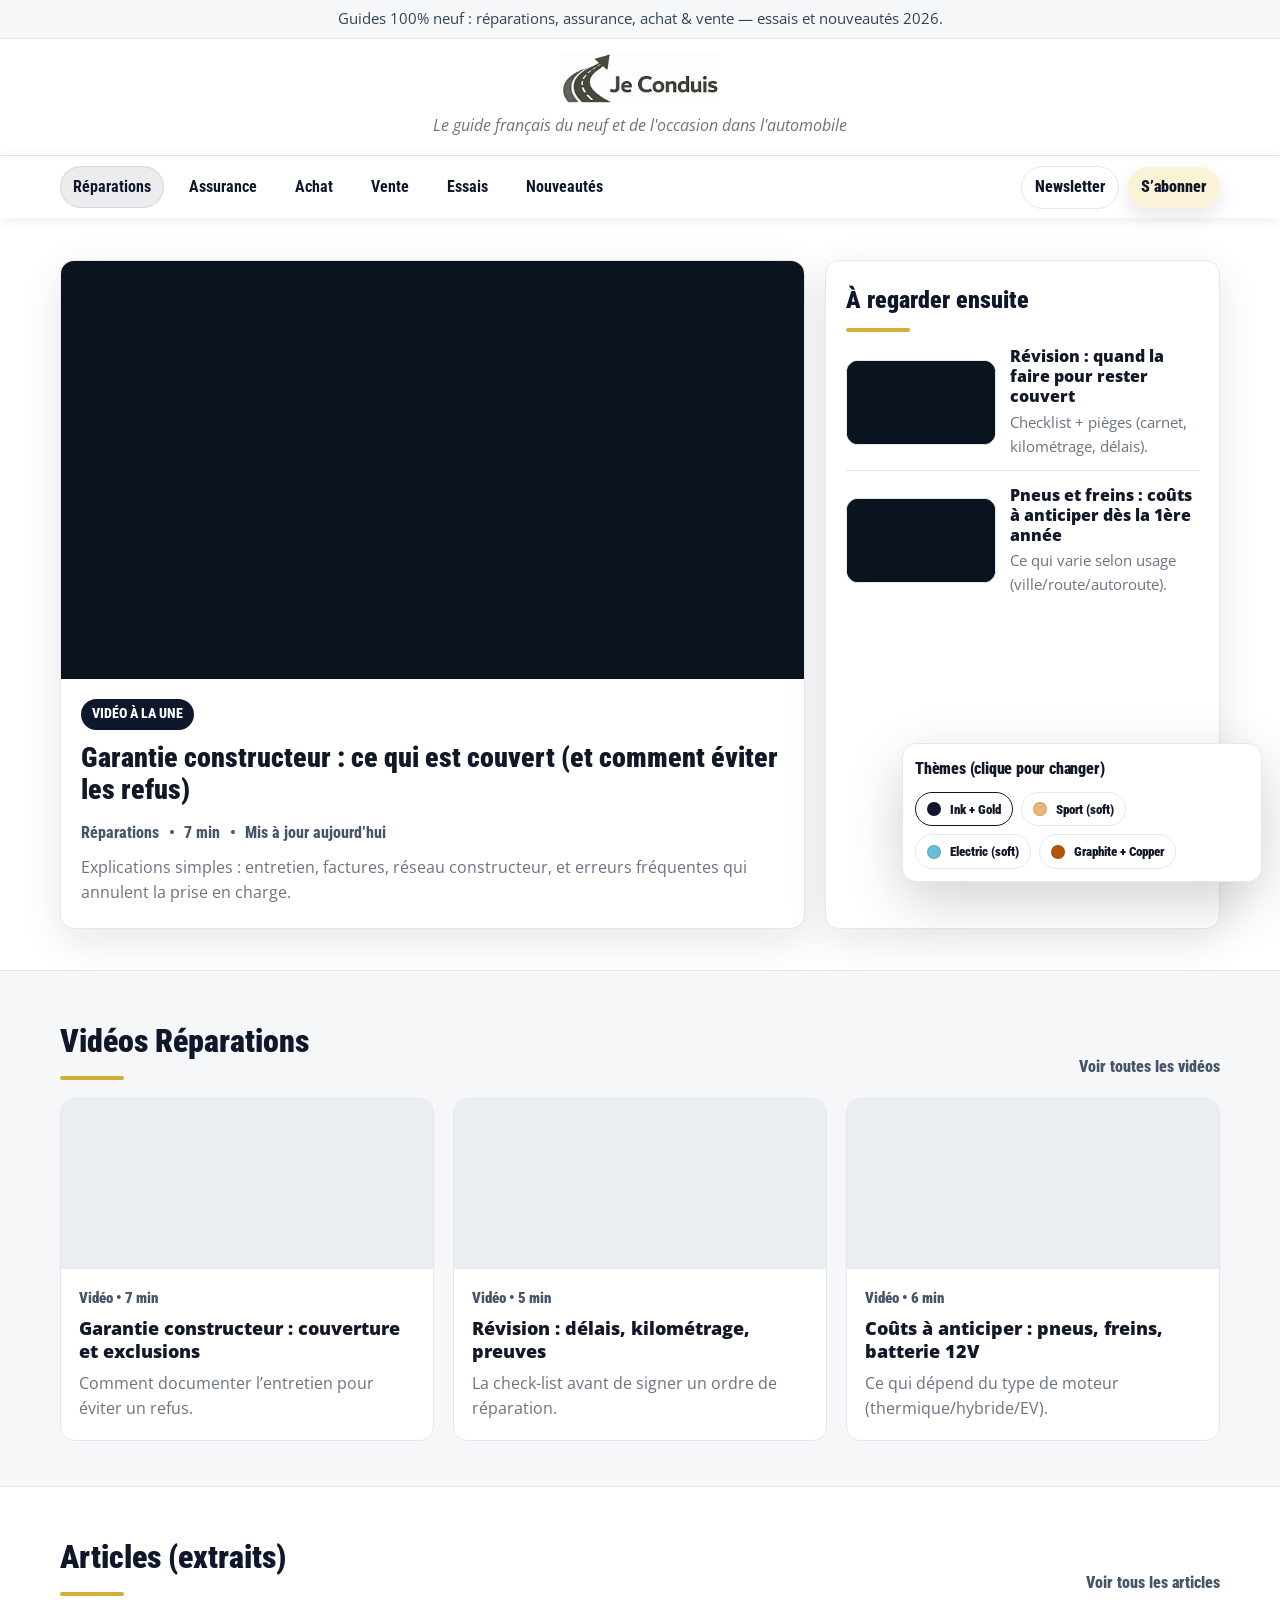
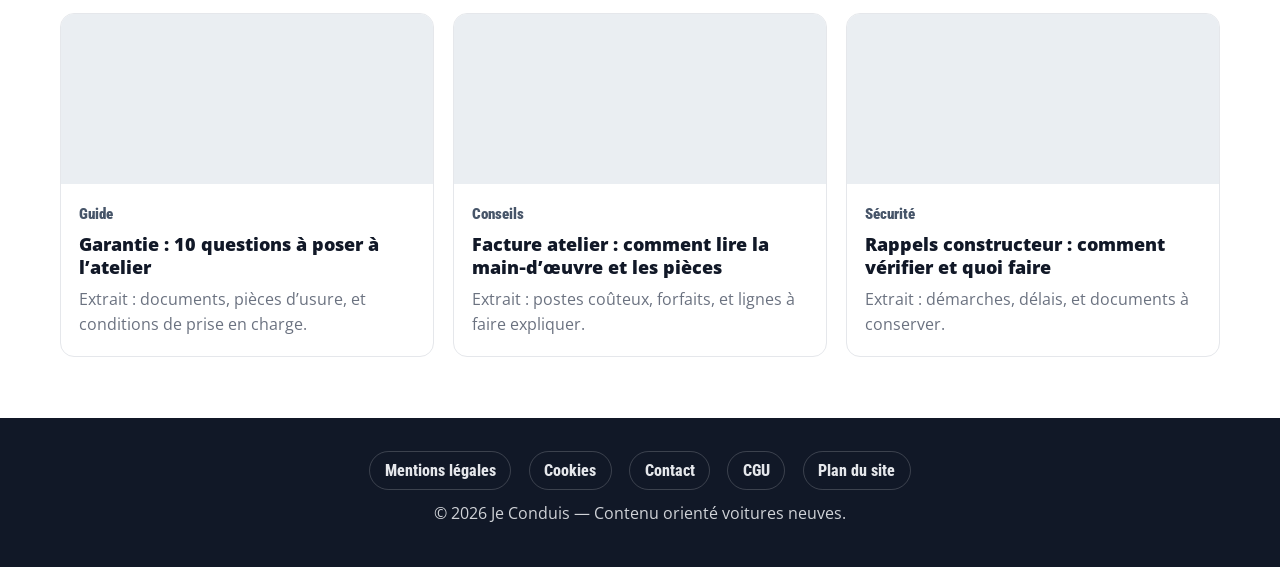
<file: reparations.html>
<!DOCTYPE html>
<html lang="fr" data-theme="ink-gold">
<head>
  <meta charset="utf-8" />
  <meta name="viewport" content="width=device-width, initial-scale=1.0" />
  <title>Réparations (Neuf) — Je Conduis</title>
  <meta name="description" content="Réparations sur voiture neuve : garanties, entretien, coûts à anticiper et conseils." />
  <meta name="theme-color" content="#111827" />
  <link rel="preconnect" href="https://fonts.googleapis.com/" />
  <link rel="preconnect" href="https://fonts.gstatic.com/" crossorigin />
  <link href="https://fonts.googleapis.com/css2?family=Open+Sans:wght@400;600;700&family=Roboto+Condensed:wght@400;700;900&display=swap" rel="stylesheet" />
  <style>

    /* =========================
       JE CONDUIS — TEMPLATE FIXE
       Thèmes cohérents + switcher cliquable
       CTA "S’abonner" : couleurs douces, sans bordure
       ========================= */

    :root{
      --bg:#ffffff;
      --surface:#f6f7f8;
      --text:#111827;
      --muted:#6b7280;
      --border:#e5e7eb;

      --ink:#0f172a;
      --accent:#d4af37;
      --accent-2:#475569;

      --cta-bg:#fbf3d7;
      --cta-text:var(--ink);

      --shadow: 0 12px 40px rgba(15,23,42,.10);
      --radius:14px;
      --container:1200px;

      --topbar-bg: var(--surface);
      --topbar-text: #334155;

      --logo-bg: #ffffff;
      --logo-title: var(--text);
      --logo-tagline: var(--muted);

      --nav-bg: #ffffff;
      --nav-link: var(--ink);
      --nav-hover-bg: var(--ink);
      --nav-hover-text: #ffffff;

      --badge-bg: var(--ink);
      --badge-text: #ffffff;

      --section-alt-bg: var(--surface);
      --h2-underline: var(--accent);

      --footer-bg: #111827;
      --footer-text: #e5e7eb;

      --switcher-bg: #ffffff;
      --switcher-border: #e5e7eb;
      --switcher-text: #111827;
    }

    :root[data-theme="ink-gold"]{
      --ink:#0f172a;
      --accent:#d4af37;
      --accent-2:#475569;
      --h2-underline: var(--accent);

      --cta-bg:#fbf3d7;
      --cta-text:#111827;
    }

    /* Sport red devient "soft gold" */
    :root[data-theme="sport-red"]{
      --ink:#0b1220;
      --accent:#eab676;
      --accent-2:#334155;

      --topbar-bg: var(--ink);
      --topbar-text:#e5e7eb;
      --badge-bg: var(--accent);
      --h2-underline: var(--accent);

      --cta-bg:#eab676;
      --cta-text:#111827;
    }

    /* Electric blue devient "soft cyan" */
    :root[data-theme="electric-blue"]{
      --ink:#1E4B6F;
      --accent:#67bed9;
      --accent-2:#1E4B6F;

      --surface:#eff6ff;
      --section-alt-bg: var(--surface);
      --border:#dbeafe;

      --topbar-bg: var(--ink);
      --topbar-text:#dbeafe;
      --badge-bg: var(--accent);
      --h2-underline: var(--accent);

      --cta-bg:#67bed9;
      --cta-text:#1E4B6F;
    }

    :root[data-theme="graphite-copper"]{
      --ink:#111827;
      --accent:#b45309;
      --accent-2:#374151;

      --surface:#f3f4f6;
      --section-alt-bg: var(--surface);
      --h2-underline: var(--accent);
      --footer-bg:#0b0f17;

      --cta-bg:#f6e6d6;
      --cta-text:#111827;
    }

    *{box-sizing:border-box;margin:0;padding:0}
    body{font-family:"Open Sans",system-ui,-apple-system,Segoe UI,Roboto,Arial,sans-serif;background:var(--bg);color:var(--text);line-height:1.6}
    a{color:inherit;text-decoration:none}

    .topbar{background:var(--topbar-bg);color:var(--topbar-text);border-bottom:1px solid var(--border);padding:.45rem 1rem;text-align:center;font-size:.92rem}

    .logo-section{background:var(--logo-bg);padding:.85rem 0 1rem;text-align:center;border-bottom:1px solid var(--border)}

    .container{max-width:var(--container);margin:0 auto;padding:0 1.25rem}
    .brand{display:inline-block;color:var(--logo-title)}
    .brand-title{font-family:"Roboto Condensed",sans-serif;font-weight:900;font-size:2.35rem;letter-spacing:-1.2px;line-height:1}
    .brand-tagline{margin-top:.25rem;color:var(--logo-tagline);font-style:italic;font-size:.98rem}

    .nav-wrap{background:var(--nav-bg);position:sticky;top:0;z-index:50;box-shadow:0 2px 12px rgba(15,23,42,.08)}
    .nav{display:flex;align-items:center;justify-content:space-between;gap:1rem;padding:.60rem 0}

    .nav-menu{display:flex;list-style:none;gap:.75rem;flex-wrap:wrap;align-items:center;font-family:"Roboto Condensed",sans-serif;font-weight:700}
    .nav-menu a{display:inline-block;color:var(--nav-link);padding:.45rem .75rem;border-radius:999px;transition:.2s ease;border:1px solid transparent;white-space:nowrap}
    .nav-menu a:hover{background:var(--nav-hover-bg);color:var(--nav-hover-text)}
    .nav-menu a.active{background:rgba(15,23,42,.08);border-color:rgba(15,23,42,.10)}

    .nav-cta{display:flex;gap:.6rem;align-items:center}
    .btn{display:inline-flex;align-items:center;justify-content:center;border-radius:999px;padding:.48rem .80rem;border:1px solid var(--border);background:#fff;color:var(--ink);font-weight:800;font-family:"Roboto Condensed",sans-serif;cursor:pointer;transition:.2s ease;white-space:nowrap}

    .btn.primary{background:var(--cta-bg);border:none;color:var(--cta-text);font-weight:900;box-shadow:0 8px 20px rgba(15,23,42,.10)}
    .btn.primary:hover{transform:translateY(-1px);box-shadow:0 12px 28px rgba(15,23,42,.14)}

    .burger{display:none;width:42px;height:38px;border-radius:10px;border:1px solid var(--border);background:#fff;cursor:pointer;align-items:center;justify-content:center;flex-direction:column;gap:5px}
    .burger span{width:20px;height:2px;background:var(--ink);display:block}

    /* Headings / sections */
    .section{padding:2.8rem 0}
    .section.alt{background:var(--section-alt-bg);border-top:1px solid var(--border);border-bottom:1px solid var(--border)}

    .section-head{display:flex;justify-content:space-between;align-items:end;gap:1rem;margin-bottom:1.1rem}
    .h2{font-family:"Roboto Condensed",sans-serif;font-weight:900;font-size:2rem;color:var(--ink);position:relative}
    .h2:after{content:"";display:block;width:64px;height:4px;background:var(--h2-underline);margin-top:.55rem;border-radius:6px}
    .seeall{color:var(--accent-2);font-weight:900;font-family:"Roboto Condensed",sans-serif}

    .badge{display:inline-flex;align-items:center;gap:.4rem;background:var(--badge-bg);color:var(--badge-text);border-radius:999px;padding:.28rem .7rem;font-size:.85rem;font-weight:800;font-family:"Roboto Condensed",sans-serif}

    /* Cards */
    .grid{display:grid;grid-template-columns:repeat(3,1fr);gap:1.2rem}
    .card{background:#fff;border:1px solid var(--border);border-radius:var(--radius);overflow:hidden;transition:.2s ease}
    .card:hover{transform:translateY(-4px);box-shadow:0 14px 40px rgba(15,23,42,.12);border-color:rgba(15,23,42,.18)}
    .card-media{height:170px;background:#eaeef2;background-size:cover;background-position:center}
    .card-body{padding:1.1rem 1.1rem 1.2rem}
    .card-kicker{color:var(--accent-2);font-weight:900;font-family:"Roboto Condensed",sans-serif;font-size:.95rem}
    .card-title{margin-top:.35rem;font-weight:900;font-size:1.15rem;line-height:1.25;color:var(--text)}
    .card-desc{margin-top:.55rem;color:var(--muted);font-size:.98rem}

    /* Video dominates */
    .video-hero{background:linear-gradient(rgba(255,255,255,.96),rgba(255,255,255,.96)),
      url("https://via.placeholder.com/1920x700/F6F7F8/111827?text=R%C3%A9parations+-+VID%C3%89O") center/cover;
      padding:2.6rem 0;
    }
    .video-hero-wrap{display:grid;grid-template-columns:1.7fr .9fr;gap:1.25rem;align-items:stretch}
    .panel{background:#fff;border:1px solid var(--border);border-radius:var(--radius);box-shadow:var(--shadow);overflow:hidden}
    .panel-body{padding:1.25rem 1.25rem 1.35rem}

    .ratio{position:relative;width:100%;padding-top:56.25%;background:#0b1220}
    .ratio iframe,.ratio video{position:absolute;inset:0;width:100%;height:100%;border:0}

    .video-meta{display:flex;gap:.6rem;flex-wrap:wrap;align-items:center;margin-top:.85rem}
    .meta{color:var(--accent-2);font-weight:800;font-family:"Roboto Condensed",sans-serif}

    .video-title{font-family:"Roboto Condensed",sans-serif;font-weight:900;font-size:1.75rem;line-height:1.15;margin-top:.75rem}
    .lead{color:var(--muted);margin-top:.6rem}

    .stack{display:flex;flex-direction:column}
    .list{display:flex;flex-direction:column;gap:.75rem}
    .mini{display:grid;grid-template-columns:150px 1fr;gap:.85rem;align-items:center;border-top:1px solid var(--border);padding-top:.85rem}
    .mini:first-child{border-top:none;padding-top:0}
    .thumb{border-radius:12px;overflow:hidden;border:1px solid var(--border);background:#0b1220}
    .thumb .ratio{padding-top:56.25%}
    .mini-title{font-weight:900;line-height:1.25}
    .mini-desc{color:var(--muted);font-size:.95rem;margin-top:.2rem}

    /* Article layout */
    .article-layout{display:grid;grid-template-columns:1.6fr .9fr;gap:1.25rem;align-items:start}
    .prose{padding:1.25rem 1.25rem 1.45rem}
    .prose h1{font-family:"Roboto Condensed",sans-serif;font-weight:900;font-size:2.2rem;line-height:1.15}
    .prose h2{font-family:"Roboto Condensed",sans-serif;font-weight:900;font-size:1.4rem;margin-top:1.2rem}
    .prose p{margin-top:.7rem;color:#1f2937}
    .callout{margin-top:1rem;background:var(--surface);border:1px solid var(--border);border-radius:12px;padding:.9rem}
    .callout strong{font-family:"Roboto Condensed",sans-serif}

    footer{background:var(--footer-bg);color:var(--footer-text);padding:2.5rem 0;margin-top:1rem}
    .footer-links{display:flex;justify-content:center;flex-wrap:wrap;gap:.9rem 1.1rem;list-style:none;margin-bottom:1.1rem}
    .footer-links a{border:1px solid rgba(255,255,255,.18);padding:.55rem .9rem;border-radius:999px;color:var(--footer-text);font-weight:800;font-family:"Roboto Condensed",sans-serif}

    .theme-switcher{position:fixed;right:18px;bottom:18px;z-index:9999;background:var(--switcher-bg);border:1px solid var(--switcher-border);border-radius:14px;padding:.75rem;box-shadow:0 18px 55px rgba(0,0,0,.18);width:min(360px, calc(100vw - 36px))}
    .theme-switcher-title{font-family:"Roboto Condensed",sans-serif;font-weight:900;letter-spacing:-.2px;font-size:.98rem;color:var(--switcher-text);margin-bottom:.65rem}
    .theme-grid{display:flex;gap:.5rem;flex-wrap:wrap}
    .theme-btn{display:flex;align-items:center;gap:.55rem;padding:.55rem .7rem;border-radius:999px;border:1px solid var(--switcher-border);background:#fff;cursor:pointer;font-weight:900;font-family:"Roboto Condensed",sans-serif;color:#111827}
    .theme-btn[aria-pressed="true"]{border-color:#111827}
    .theme-dot{width:14px;height:14px;border-radius:50%;border:1px solid rgba(0,0,0,.12)}

    @media (max-width: 980px){
      .grid{grid-template-columns:repeat(2,1fr)}
      .video-hero-wrap{grid-template-columns:1fr}
      .article-layout{grid-template-columns:1fr}
    }
    @media (max-width: 720px){
      .brand-title{font-size:2.1rem}
      .nav-menu{display:none}
      .nav-menu.active{display:flex;flex-direction:column;align-items:stretch;position:absolute;left:0;right:0;top:100%;background:var(--nav-bg);border-bottom:1px solid var(--border);padding:1rem 1.25rem}
      .nav{position:relative}
      .burger{display:flex}
      .grid{grid-template-columns:1fr}
      .mini{grid-template-columns:1fr}
    }

  </style>
</head>
<body>

  <div class="topbar">Guides 100% neuf : réparations, assurance, achat &amp; vente — essais et nouveautés 2026.</div>

  <section class="logo-section">
    <div class="container">
      <a class="brand" href="index.html" aria-label="Accueil Je Conduis">
        <div class="brand-title"><img src="logov2.png" alt="Je Conduis" width="160" height="auto"></div>
        <div class="brand-tagline">Le guide français du neuf et de l'occasion dans l'automobile</div>
      </a>
    </div>
  </section>

  <div class="nav-wrap">
    <div class="container">
      <nav class="nav" aria-label="Navigation principale">
        <ul class="nav-menu" id="navMenu">
          <li><a href="reparations.html" class="active">Réparations</a></li>
          <li><a href="assurance.html">Assurance</a></li>
          <li><a href="achat.html">Achat</a></li>
          <li><a href="vente.html">Vente</a></li>
          <li><a href="essais.html">Essais</a></li>
          <li><a href="nouveautes.html">Nouveautés</a></li>
        </ul>

        <div class="nav-cta">
          <a class="btn" href="newsletter.html">Newsletter</a>
          <a class="btn primary" href="abonnement.html">S’abonner</a>
          <button class="burger" type="button" aria-label="Ouvrir le menu" onclick="toggleMenu()">
            <span></span><span></span><span></span>
          </button>
        </div>
      </nav>
    </div>
  </div>


  <!-- HERO VIDEO (priorité au contenu vidéo) -->
  <section class="video-hero" aria-label="Vidéo à la une réparations">
    <div class="container">
      <div class="video-hero-wrap">
        <article class="panel">
          <div class="ratio">
            <!-- Remplace l'URL ci-dessous par ta vidéo (YouTube/Vimeo) -->
            <iframe
              src="https://www.youtube-nocookie.com/embed/-_n8vwWS6jc"
              title="Vidéo : Garantie constructeur et entretien"
              allow="accelerometer; autoplay; clipboard-write; encrypted-media; gyroscope; picture-in-picture"
              allowfullscreen
            ></iframe>
          </div>
          <div class="panel-body">
            <span class="badge">VIDÉO À LA UNE</span>
            <h1 class="video-title">Garantie constructeur : ce qui est couvert (et comment éviter les refus)</h1>
            <div class="video-meta">
              <div class="meta">Réparations</div>
              <div class="meta">•</div>
              <div class="meta">7 min</div>
              <div class="meta">•</div>
              <div class="meta">Mis à jour aujourd’hui</div>
            </div>
            <p class="lead">Explications simples : entretien, factures, réseau constructeur, et erreurs fréquentes qui annulent la prise en charge.</p>
          </div>
        </article>

        <aside class="panel">
          <div class="panel-body">
            <div class="h2" style="font-size:1.5rem">À regarder ensuite</div>
            <div class="list" style="margin-top:.9rem">
              <a class="mini" href="blog-article.html">
                <div class="thumb"><div class="ratio"><iframe src="https://www.youtube-nocookie.com/embed/-_n8vwWS6jc" title="Vidéo 1" allowfullscreen></iframe></div></div>
                <div>
                  <div class="mini-title">Révision : quand la faire pour rester couvert</div>
                  <div class="mini-desc">Checklist + pièges (carnet, kilométrage, délais).</div>
                </div>
              </a>
              <a class="mini" href="blog-article.html">
                <div class="thumb"><div class="ratio"><iframe src="https://www.youtube-nocookie.com/embed/-_n8vwWS6jc" title="Vidéo 2" allowfullscreen></iframe></div></div>
                <div>
                  <div class="mini-title">Pneus et freins : coûts à anticiper dès la 1ère année</div>
                  <div class="mini-desc">Ce qui varie selon usage (ville/route/autoroute).</div>
                </div>
              </a>
            </div>
          </div>
        </aside>
      </div>
    </div>
  </section>

  <!-- VIDEOS (dominantes) -->
  <section class="section alt" aria-label="Vidéos réparations">
    <div class="container">
      <div class="section-head">
        <div class="h2">Vidéos Réparations</div>
        <a class="seeall" href="#">Voir toutes les vidéos</a>
      </div>

      <div class="grid">
        <article class="card">
          <div class="card-media" style="background-image:url('https://via.placeholder.com/900x600/0b1220/ffffff?text=VIDEO+%3A+Garantie');"></div>
          <div class="card-body">
            <div class="card-kicker">Vidéo • 7 min</div>
            <a href="blog-article.html"><div class="card-title">Garantie constructeur : couverture et exclusions</div></a>
            <div class="card-desc">Comment documenter l’entretien pour éviter un refus.</div>
          </div>
        </article>

        <article class="card">
          <div class="card-media" style="background-image:url('https://via.placeholder.com/900x600/0b1220/ffffff?text=VIDEO+%3A+R%C3%A9vision');"></div>
          <div class="card-body">
            <div class="card-kicker">Vidéo • 5 min</div>
            <a href="blog-article.html"><div class="card-title">Révision : délais, kilométrage, preuves</div></a>
            <div class="card-desc">La check-list avant de signer un ordre de réparation.</div>
          </div>
        </article>

        <article class="card">
          <div class="card-media" style="background-image:url('https://via.placeholder.com/900x600/0b1220/ffffff?text=VIDEO+%3A+Co%C3%BBts');"></div>
          <div class="card-body">
            <div class="card-kicker">Vidéo • 6 min</div>
            <a href="blog-article.html"><div class="card-title">Coûts à anticiper : pneus, freins, batterie 12V</div></a>
            <div class="card-desc">Ce qui dépend du type de moteur (thermique/hybride/EV).</div>
          </div>
        </article>
      </div>
    </div>
  </section>

  <!-- ARTICLES (extraits) -->
  <section class="section" aria-label="Articles réparations">
    <div class="container">
      <div class="section-head">
        <div class="h2">Articles (extraits)</div>
        <a class="seeall" href="#">Voir tous les articles</a>
      </div>

      <div class="grid">
        <article class="card">
          <div class="card-media" style="background-image:url('https://via.placeholder.com/900x600/F6F7F8/111827?text=Article+%3A+Garantie');"></div>
          <div class="card-body">
            <div class="card-kicker">Guide</div>
            <a href="blog-article.html"><div class="card-title">Garantie : 10 questions à poser à l’atelier</div></a>
            <div class="card-desc">Extrait : documents, pièces d’usure, et conditions de prise en charge.</div>
          </div>
        </article>

        <article class="card">
          <div class="card-media" style="background-image:url('https://via.placeholder.com/900x600/F6F7F8/111827?text=Article+%3A+Facture');"></div>
          <div class="card-body">
            <div class="card-kicker">Conseils</div>
            <a href="blog-article.html"><div class="card-title">Facture atelier : comment lire la main‑d’œuvre et les pièces</div></a>
            <div class="card-desc">Extrait : postes coûteux, forfaits, et lignes à faire expliquer.</div>
          </div>
        </article>

        <article class="card">
          <div class="card-media" style="background-image:url('https://via.placeholder.com/900x600/F6F7F8/111827?text=Article+%3A+Rappel');"></div>
          <div class="card-body">
            <div class="card-kicker">Sécurité</div>
            <a href="blog-article.html"><div class="card-title">Rappels constructeur : comment vérifier et quoi faire</div></a>
            <div class="card-desc">Extrait : démarches, délais, et documents à conserver.</div>
          </div>
        </article>
      </div>
    </div>
  </section>


  <footer>
    <div class="container">
      <ul class="footer-links">
        <li><a href="mentions-legales.html">Mentions légales</a></li>
        <li><a href="politique-cookies.html">Cookies</a></li>
        <li><a href="contact.html">Contact</a></li>
        <li><a href="cgu.html">CGU</a></li>
        <li><a href="plan-du-site.html">Plan du site</a></li>
      </ul>
      <div style="text-align:center;opacity:.9;">© 2026 Je Conduis — Contenu orienté voitures neuves.</div>
    </div>
  </footer>


  <div class="theme-switcher" aria-label="Choisir un thème">
    <div class="theme-switcher-title">Thèmes (clique pour changer)</div>
    <div class="theme-grid">
      <button class="theme-btn" data-theme="ink-gold" aria-pressed="true" type="button"><span class="theme-dot" style="background:#0f172a"></span> Ink + Gold</button>
      <button class="theme-btn" data-theme="sport-red" aria-pressed="false" type="button"><span class="theme-dot" style="background:#eab676"></span> Sport (soft)</button>
      <button class="theme-btn" data-theme="electric-blue" aria-pressed="false" type="button"><span class="theme-dot" style="background:#67bed9"></span> Electric (soft)</button>
      <button class="theme-btn" data-theme="graphite-copper" aria-pressed="false" type="button"><span class="theme-dot" style="background:#b45309"></span> Graphite + Copper</button>
    </div>
  </div>


  <script>
    function toggleMenu(){
      document.getElementById("navMenu").classList.toggle("active");
    }

    (function(){
      const root = document.documentElement;
      const buttons = document.querySelectorAll('.theme-btn');
      const KEY = 'jc_theme';

      function applyTheme(theme){
        root.setAttribute('data-theme', theme);
        buttons.forEach(b => b.setAttribute('aria-pressed', String(b.dataset.theme === theme)));
        try{ localStorage.setItem(KEY, theme); }catch(e){}
      }

      let saved = null;
      try{ saved = localStorage.getItem(KEY); }catch(e){}
      if(saved){ applyTheme(saved); }

      buttons.forEach(btn => {
        btn.addEventListener('click', () => applyTheme(btn.dataset.theme));
      });
    })();
  </script>

</body>
</html>
</file>
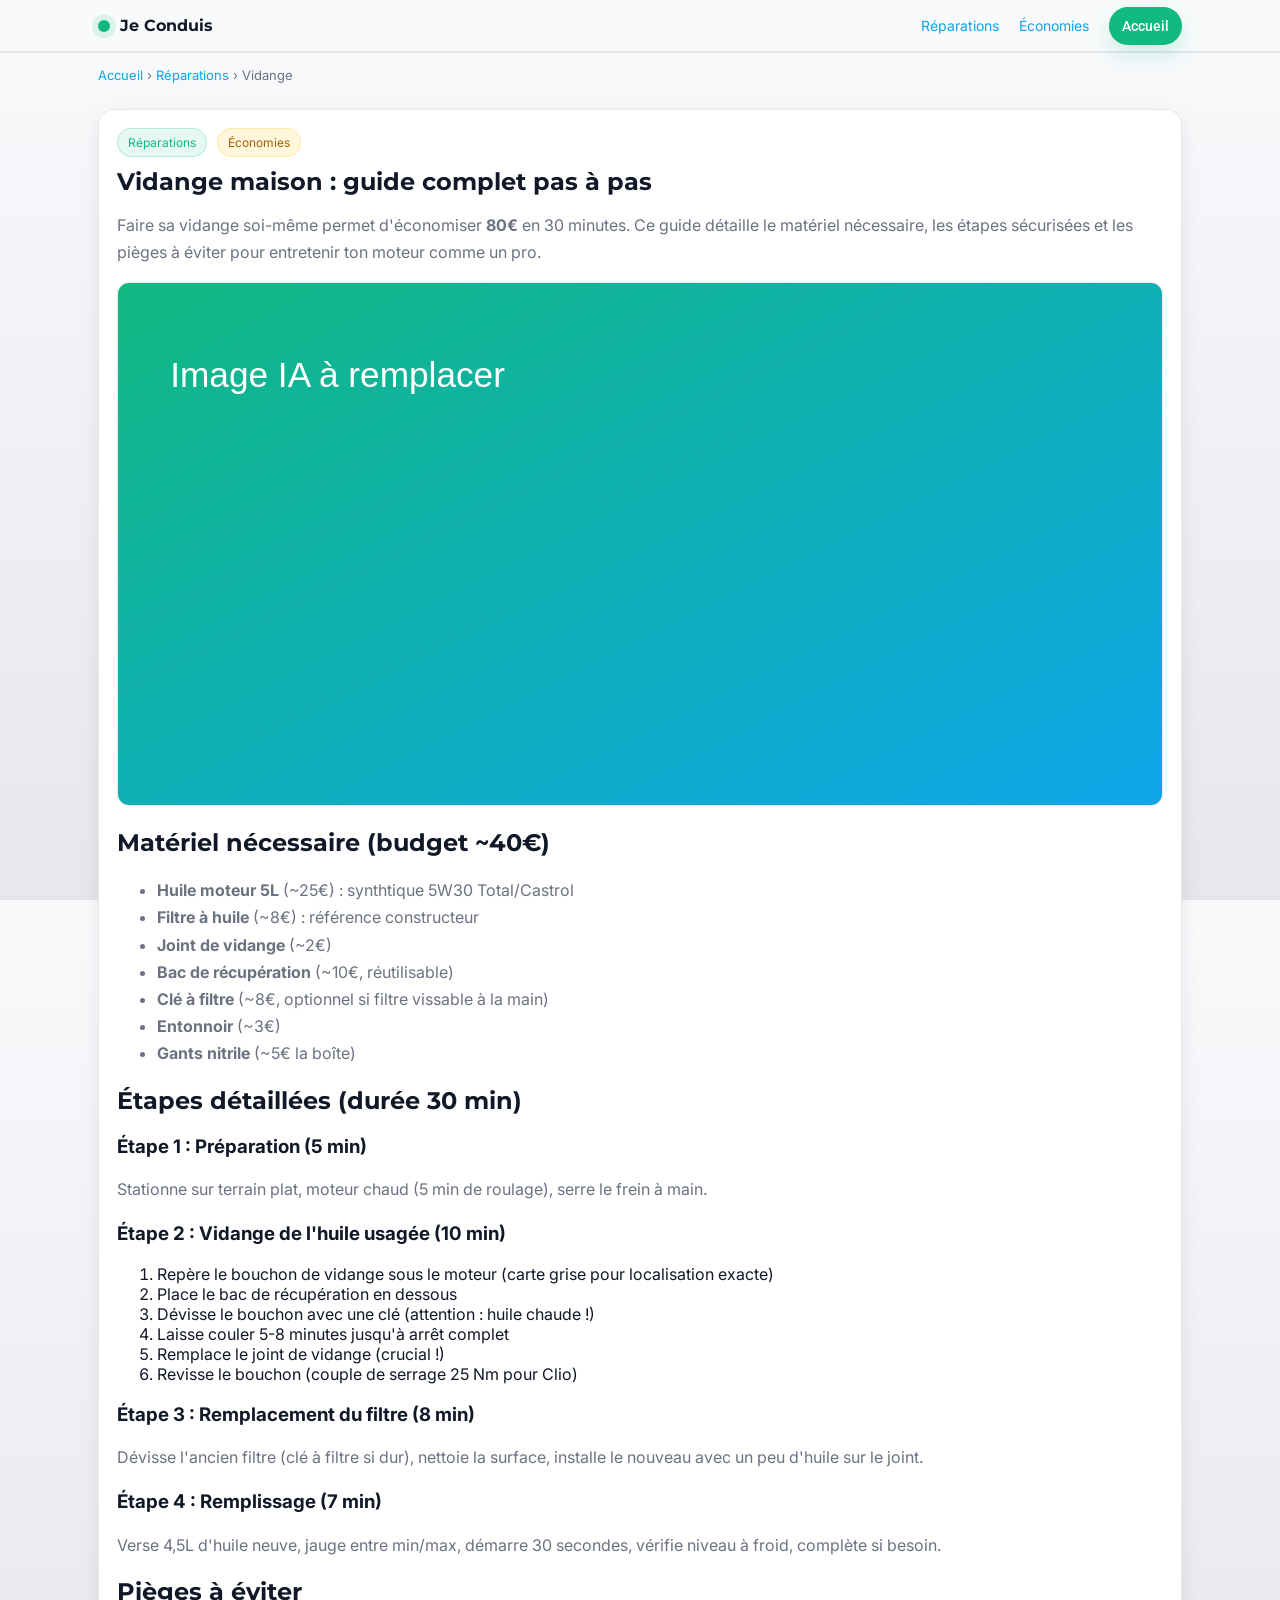
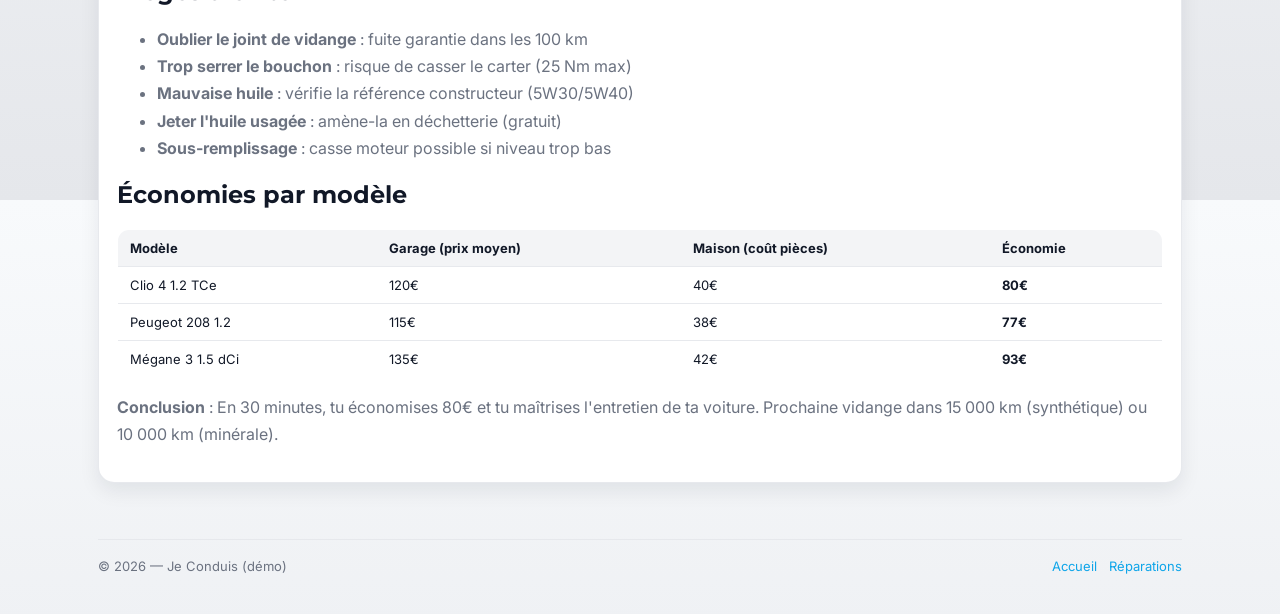
<file: reparations/vidange.html>
<!doctype html>
<html lang="fr">
<head>
  <meta charset="utf-8" />
  <meta name="viewport" content="width=device-width,initial-scale=1" />
  <title>Vidange maison — Je Conduis</title>
  
  <link rel="preconnect" href="https://fonts.googleapis.com">
  <link rel="preconnect" href="https://fonts.gstatic.com" crossorigin>
  <link href="https://fonts.googleapis.com/css2?family=Inter:wght@400;600&family=Montserrat:wght@700&family=Roboto:wght@500&display=swap" rel="stylesheet">
  
  <link rel="stylesheet" href="../assets/style.css" />
</head>
<body>
  <header>
    <div class="container">
      <div class="nav">
        <a class="brand" href="../index.html"><span class="logo-dot"></span><span>Je Conduis</span></a>
        <nav>
          <ul>
            <li><a href="./index.html">Réparations</a></li>
            <li><a href="../economies/index.html">Économies</a></li>
            <li><a class="nav-cta" href="../index.html">Accueil</a></li>
          </ul>
        </nav>
      </div>
    </div>
  </header>

  <main>
    <div class="container">
      <div class="breadcrumb">
        <a href="../index.html">Accueil</a> › <a href="./index.html">Réparations</a> › Vidange
      </div>

      <section>
        <div class="article">
          <div style="display:flex; gap:10px; flex-wrap:wrap; margin-bottom:10px;">
            <span class="tag">Réparations</span>
            <span class="tag" style="border-color: rgba(252,211,77,0.35); color:#a16207; background: rgba(252,211,77,0.20);">Économies</span>
          </div>
          
          <h1>Vidange maison : guide complet pas à pas</h1>
          <p>Faire sa vidange soi-même permet d'économiser <strong>80€</strong> en 30 minutes. Ce guide détaille le matériel nécessaire, les étapes sécurisées et les pièges à éviter pour entretenir ton moteur comme un pro.</p>
          
          <img alt="Vidange maison" style="width:100%; border-radius:12px; border:1px solid rgba(229,231,235,0.9);" src="data:image/svg+xml;utf8,<svg xmlns='http://www.w3.org/2000/svg' width='1600' height='800'><defs><linearGradient id='g' x1='0' y1='0' x2='1' y2='1'><stop offset='0' stop-color='%2310B981'/><stop offset='1' stop-color='%230EA5E9'/></linearGradient></defs><rect width='1600' height='800' fill='url(%23g)'/><text x='80' y='160' font-family='Inter, Arial' font-size='54' fill='%23FFFFFF'>Image IA à remplacer</text></svg>" />
          
          <h2>Matériel nécessaire (budget ~40€)</h2>
          <ul>
            <li><strong>Huile moteur 5L</strong> (~25€) : synthtique 5W30 Total/Castrol</li>
            <li><strong>Filtre à huile</strong> (~8€) : référence constructeur</li>
            <li><strong>Joint de vidange</strong> (~2€)</li>
            <li><strong>Bac de récupération</strong> (~10€, réutilisable)</li>
            <li><strong>Clé à filtre</strong> (~8€, optionnel si filtre vissable à la main)</li>
            <li><strong>Entonnoir</strong> (~3€)</li>
            <li><strong>Gants nitrile</strong> (~5€ la boîte)</li>
          </ul>
          
          <h2>Étapes détaillées (durée 30 min)</h2>
          <h3>Étape 1 : Préparation (5 min)</h3>
          <p>Stationne sur terrain plat, moteur chaud (5 min de roulage), serre le frein à main.</p>
          
          <h3>Étape 2 : Vidange de l'huile usagée (10 min)</h3>
          <ol>
            <li>Repère le bouchon de vidange sous le moteur (carte grise pour localisation exacte)</li>
            <li>Place le bac de récupération en dessous</li>
            <li>Dévisse le bouchon avec une clé (attention : huile chaude !)</li>
            <li>Laisse couler 5-8 minutes jusqu'à arrêt complet</li>
            <li>Remplace le joint de vidange (crucial !)</li>
            <li>Revisse le bouchon (couple de serrage 25 Nm pour Clio)</li>
          </ol>
          
          <h3>Étape 3 : Remplacement du filtre (8 min)</h3>
          <p>Dévisse l'ancien filtre (clé à filtre si dur), nettoie la surface, installe le nouveau avec un peu d'huile sur le joint.</p>
          
          <h3>Étape 4 : Remplissage (7 min)</h3>
          <p>Verse 4,5L d'huile neuve, jauge entre min/max, démarre 30 secondes, vérifie niveau à froid, complète si besoin.</p>
          
          <h2>Pièges à éviter</h2>
          <ul>
            <li><strong>Oublier le joint de vidange</strong> : fuite garantie dans les 100 km</li>
            <li><strong>Trop serrer le bouchon</strong> : risque de casser le carter (25 Nm max)</li>
            <li><strong>Mauvaise huile</strong> : vérifie la référence constructeur (5W30/5W40)</li>
            <li><strong>Jeter l'huile usagée</strong> : amène-la en déchetterie (gratuit)</li>
            <li><strong>Sous-remplissage</strong> : casse moteur possible si niveau trop bas</li>
          </ul>
          
          <h2>Économies par modèle</h2>
          <table class="table" aria-label="Comparatif économies">
            <thead>
              <tr><th>Modèle</th><th>Garage (prix moyen)</th><th>Maison (coût pièces)</th><th>Économie</th></tr>
            </thead>
            <tbody>
              <tr><td>Clio 4 1.2 TCe</td><td>120€</td><td>40€</td><td><strong>80€</strong></td></tr>
              <tr><td>Peugeot 208 1.2</td><td>115€</td><td>38€</td><td><strong>77€</strong></td></tr>
              <tr><td>Mégane 3 1.5 dCi</td><td>135€</td><td>42€</td><td><strong>93€</strong></td></tr>
            </tbody>
          </table>
          
          <p><strong>Conclusion</strong> : En 30 minutes, tu économises 80€ et tu maîtrises l'entretien de ta voiture. Prochaine vidange dans 15 000 km (synthétique) ou 10 000 km (minérale).</p>
        </div>
      </section>
    </div>
  </main>

  <footer>
    <div class="container">
      <div class="footer-grid">
        <div>© 2026 — Je Conduis (démo)</div>
        <div style="display:flex; gap:12px; flex-wrap:wrap;">
          <a href="../index.html">Accueil</a><a href="./index.html">Réparations</a>
        </div>
      </div>
    </div>
  </footer>
</body>
</html>
</file>
<file: assets/style.css>
:root {
  --eco-primary: #10B981;
  --eco-secondary: #34D399;
  --eco-blue: #0EA5E9;
  --eco-yellow: #FCD34D;
  --eco-grey: #6B7280;
  --eco-light: #E5E7EB;
  --eco-white: #F8FAFC;
  --eco-dark: #111827;
  --radius: 16px;
  --shadow: 0 10px 30px rgba(17, 24, 39, 0.10);
  --shadow-soft: 0 8px 20px rgba(17, 24, 39, 0.08);
  --max: 1120px;
}

* { box-sizing: border-box; }
html, body { height: 100%; margin: 0; }

body {
  margin: 0;
  font-family: Inter, system-ui, -apple-system, 'Segoe UI', Arial, sans-serif;
  color: var(--eco-dark);
  background: linear-gradient(180deg, var(--eco-white), var(--eco-light));
}

a { color: var(--eco-blue); text-decoration: none; }
a:hover { color: var(--eco-secondary); }

.container {
  max-width: var(--max);
  margin: 0 auto;
  padding: 0 18px;
}

/* Header */
header {
  position: sticky;
  top: 0;
  z-index: 50;
  backdrop-filter: blur(10px);
  background: rgba(248,250,252,0.98);
  border-bottom: 2px solid var(--eco-light);
}

.nav {
  display: flex;
  align-items: center;
  justify-content: space-between;
  gap: 20px;
  padding: 16px 0;
}

.brand {
  display: flex;
  align-items: center;
  gap: 10px;
  font-family: Montserrat, Inter, sans-serif;
  font-weight: 700;
  color: var(--eco-dark);
}

.logo-dot {
  width: 12px;
  height: 12px;
  border-radius: 99px;
  background: var(--eco-primary);
  box-shadow: 0 0 0 6px rgba(16,185,129,0.12);
}

nav ul {
  list-style: none;
  display: flex;
  align-items: center;
  gap: 20px;
  padding: 0;
  margin: 0;
  font-size: 14px;
}

.nav-cta {
  font-family: Roboto, Inter, sans-serif;
  font-weight: 500;
  padding: 10px 12px;
  border-radius: 999px;
  background: var(--eco-primary);
  color: #fff;
  box-shadow: 0 10px 20px rgba(16,185,129,0.18);
  border: 1px solid rgba(16,185,129,0.25);
}

.nav-cta:hover {
  filter: brightness(0.97);
  color: #fff;
}

/* Hero */
.hero { padding: 40px 0 14px; }

.hero-card {
  border-radius: var(--radius);
  overflow: hidden;
  box-shadow: var(--shadow);
  border: 1px solid rgba(229,231,235,0.9);
  background: #fff;
  position: relative;
}

.hero-card img {
  width: 100%;
  height: 320px;
  object-fit: cover;
  display: block;
}

.hero-overlay {
  position: absolute;
  inset: 0;
  background: linear-gradient(90deg, rgba(17,24,39,0.62), rgba(17,24,39,0.08));
}

.hero-content {
  position: absolute;
  inset: 0;
  padding: 22px;
  display: flex;
  flex-direction: column;
  justify-content: flex-end;
  gap: 12px;
  color: #fff;
}

.hero-title {
  font-family: Montserrat, Inter, sans-serif;
  font-size: clamp(22px, 3vw, 34px);
  line-height: 1.1;
  margin: 0;
}

.hero-sub {
  margin: 0;
  max-width: 60ch;
  color: rgba(255,255,255,0.92);
  font-size: 14px;
}

.btn {
  display: inline-flex;
  align-items: center;
  justify-content: center;
  padding: 12px 14px;
  border-radius: 999px;
  border: 1px solid rgba(255,255,255,0.18);
  color: #fff;
  font-family: Roboto, Inter, sans-serif;
  font-weight: 500;
}

.btn-primary {
  background: var(--eco-primary);
  border-color: rgba(16,185,129,0.35);
  box-shadow: 0 12px 24px rgba(16,185,129,0.25);
}

.btn-ghost {
  background: rgba(255,255,255,0.10);
  backdrop-filter: blur(6px);
}

/* Sections */
section { padding: 26px 0; }

.section-title {
  display: flex;
  justify-content: space-between;
  gap: 12px;
  margin-bottom: 12px;
  flex-wrap: wrap;
}

.section-title h2 {
  margin: 0;
  font-family: Montserrat, Inter, sans-serif;
  font-size: 20px;
}

.section-title p {
  margin: 0;
  color: var(--eco-grey);
  font-size: 13px;
}

/* Cards */
.grid-3 {
  display: grid;
  grid-template-columns: repeat(3, 1fr);
  gap: 14px;
}

.card {
  background: #fff;
  border: 1px solid rgba(229,231,235,0.9);
  border-radius: var(--radius);
  overflow: hidden;
  box-shadow: var(--shadow-soft);
}

.card img {
  width: 100%;
  height: 170px;
  object-fit: cover;
  display: block;
}

.card-body { padding: 14px; }

.tag {
  background: rgba(16,185,129,0.10);
  border: 1px solid rgba(16,185,129,0.22);
  color: var(--eco-primary);
  padding: 6px 10px;
  border-radius: 999px;
  font-size: 12px;
  display: inline-flex;
  align-items: center;
  gap: 6px;
}

.card h3 {
  margin: 10px 0 6px;
  font-family: Montserrat, Inter, sans-serif;
  font-size: 16px;
}

.card p {
  margin: 0;
  color: var(--eco-grey);
  font-size: 13px;
  line-height: 1.55;
}

/* Breadcrumb */
.breadcrumb {
  padding: 14px 0 0;
  color: var(--eco-grey);
  font-size: 13px;
}

.breadcrumb a { color: var(--eco-blue); }

/* Article */
.article {
  background: #fff;
  border: 1px solid rgba(229,231,235,0.9);
  border-radius: var(--radius);
  box-shadow: var(--shadow-soft);
  padding: 18px;
}

.article h1 {
  font-family: Montserrat, Inter, sans-serif;
  margin: 4px 0 8px;
}

.article h2 {
  font-family: Montserrat, Inter, sans-serif;
  margin-top: 18px;
}

.article p {
  color: var(--eco-grey);
  line-height: 1.7;
}

.article ul {
  color: var(--eco-grey);
  line-height: 1.7;
}

/* Table */
.table {
  width: 100%;
  border-collapse: collapse;
  overflow: hidden;
  border-radius: 12px;
  border: 1px solid rgba(229,231,235,0.9);
}

.table th, .table td {
  padding: 10px 12px;
  border-bottom: 1px solid rgba(229,231,235,0.9);
  text-align: left;
  font-size: 13px;
}

.table th {
  background: rgba(229,231,235,0.45);
}

/* Footer */
footer {
  padding: 30px 0 40px;
  color: var(--eco-grey);
  font-size: 13px;
}

.footer-grid {
  display: flex;
  justify-content: space-between;
  gap: 14px;
  flex-wrap: wrap;
  border-top: 1px solid rgba(229,231,235,0.9);
  padding-top: 18px;
}

/* Responsive */
@media (max-width: 980px) {
  .grid-3 { grid-template-columns: 1fr; }
  .hero-card img { height: 260px; }
}
</file>
